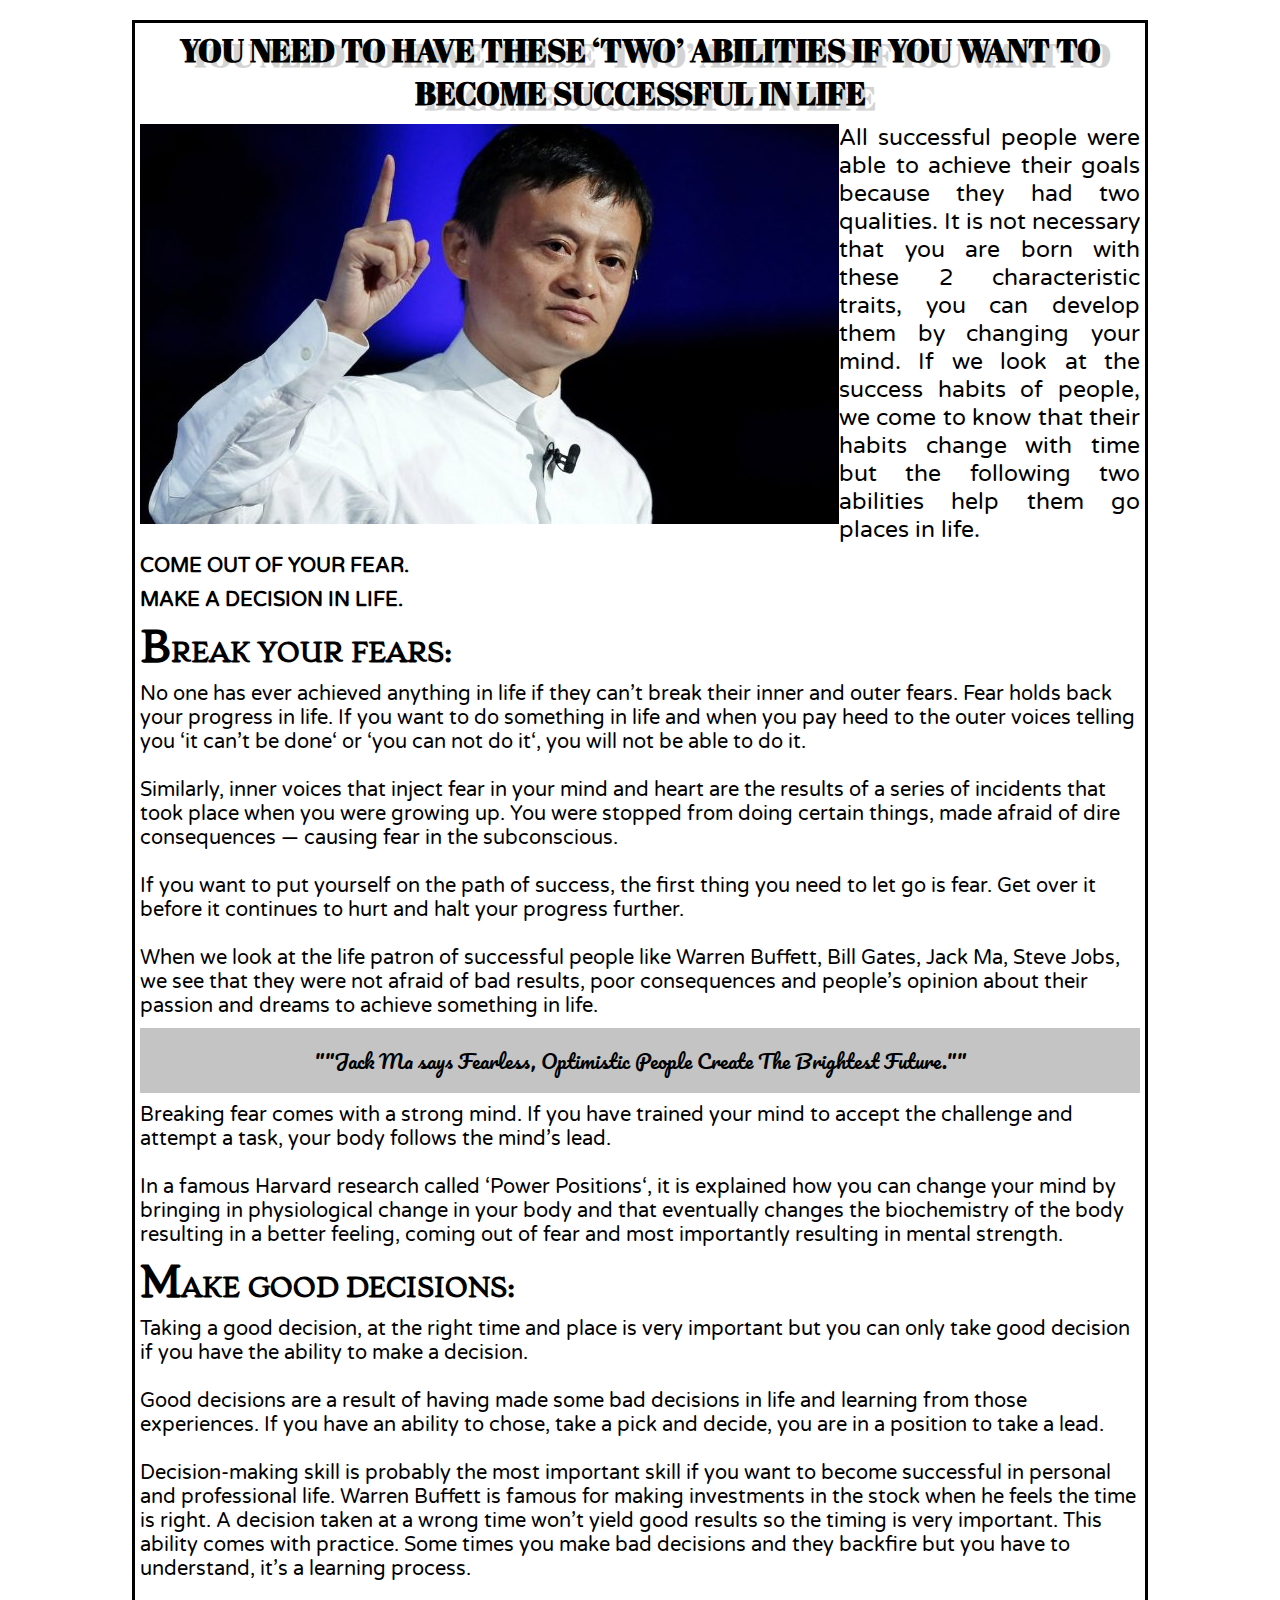
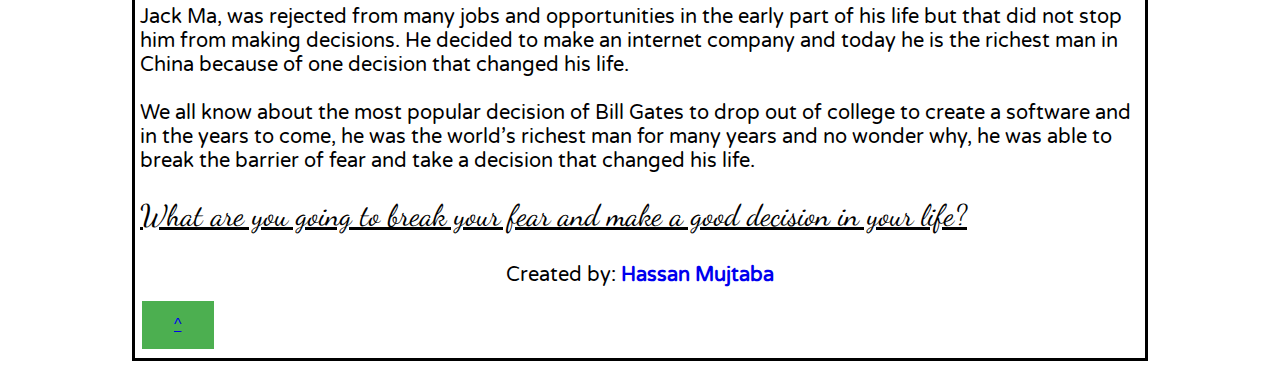
<file: article-jackmaa/index.html>
<!DOCTYPE html>
<html lang="en">
<head>
    <meta charset="UTF-8">
    <meta name="viewport" content="width=device-width, initial-scale=1.0">
    <meta http-equiv="X-UA-Compatible" content="ie=edge">
    <title>Motivational Article</title>
    <link rel="stylesheet" href="./style.css" type="text/css">
    
 </head>
<body>
    <div class="main">
        <h1 id="head">You need to have these ‘Two’ abilities if you want to become successful in life</h1>
        <div class="first">
            <p><img src="./1.jpg" alt="jackmaa">All successful people were able to achieve their goals because they had two qualities. It is not necessary that you are born with these 2 characteristic traits, you can develop them by changing your mind. If we look at the success habits of people, we come to know that their habits change with time but the following two abilities help them go places in life.</p>
        </div>
        <div class="points">
            <ul>
                <li><a href="#first">Come out of your fear.</a></li>
                <li><a href="#second">Make a decision in life.</a></li>
            </ul>
        </div>
        <div class="second">
            <h3 id="first">Break your fears:</h3>
            <p>No one has ever achieved anything in life if they can’t break their inner and outer fears. Fear holds back your progress in life. If you want to do something in life and when you pay heed to the outer voices telling you ‘it can’t be done‘ or ‘you can not do it‘, you will not be able to do it.<br>
                <br>
                Similarly, inner voices that inject fear in your mind and heart are the results of a series of incidents that took place when you were growing up. You were stopped from doing certain things, made afraid of dire consequences — causing fear in the subconscious.<br>
                <br>
                If you want to put yourself on the path of success, the first thing you need to let go is fear. Get over it before it continues to hurt and halt your progress further.<br>
                <br>
                When we look at the life patron of successful people like Warren Buffett, Bill Gates, Jack Ma, Steve Jobs, we see that they were not afraid of bad results, poor consequences and people’s opinion about their passion and dreams to achieve something in life.
            </p>
            <article>
                ""Jack Ma says Fearless, Optimistic People Create The Brightest Future.""
            </article>
            <p>Breaking fear comes with a strong mind. If you have trained your mind to accept the challenge and attempt a task, your body follows the mind’s lead.<br>
            <br>In a famous Harvard research called ‘Power Positions‘, it is explained how you can change your mind by bringing in physiological change in your body and that eventually changes the biochemistry of the body resulting in a better feeling, coming out of fear and most importantly resulting in mental strength.
            </p>
        </div>
        <div class="third">
            <h3 id="second">Make good decisions:</h3>
            <p>Taking a good decision, at the right time and place is very important but you can only take good decision if you have the ability to make a decision.<br>
            <br>Good decisions are a result of having made some bad decisions in life and learning from those experiences. If you have an ability to chose, take a pick and decide, you are in a position to take a lead.<br>
            <br>Decision-making skill is probably the most important skill if you want to become successful in personal and professional life. Warren Buffett is famous for making investments in the stock when he feels the time is right. A decision taken at a wrong time won’t yield good results so the timing is very important. This ability comes with practice. Some times you make bad decisions and they backfire but you have to understand, it’s a learning process.<br>
            <br>Jack Ma, was rejected from many jobs and opportunities in the early part of his life but that did not stop him from making decisions. He decided to make an internet company and today he is the richest man in China because of one decision that changed his life.<br>
            <br>We all know about the most popular decision of Bill Gates to drop out of college to create a software and in the years to come, he was the world’s richest man for many years and no wonder why, he was able to break the barrier of fear and take a decision that changed his life.<br>
            <br><span id="last-para">What are you going to break your fear and make a good decision in your life?</span>
            </p>
        </div>
        <div class="personal-info">
            <p>Created by: <a href="https://github.com/hassanmujtaba22"><b>Hassan Mujtaba</b></a></p>
        </div>
        <div id="button">
            <button><a href="#head">^</a></button>
        </div>
    </div>
</body>
</html>
</file>
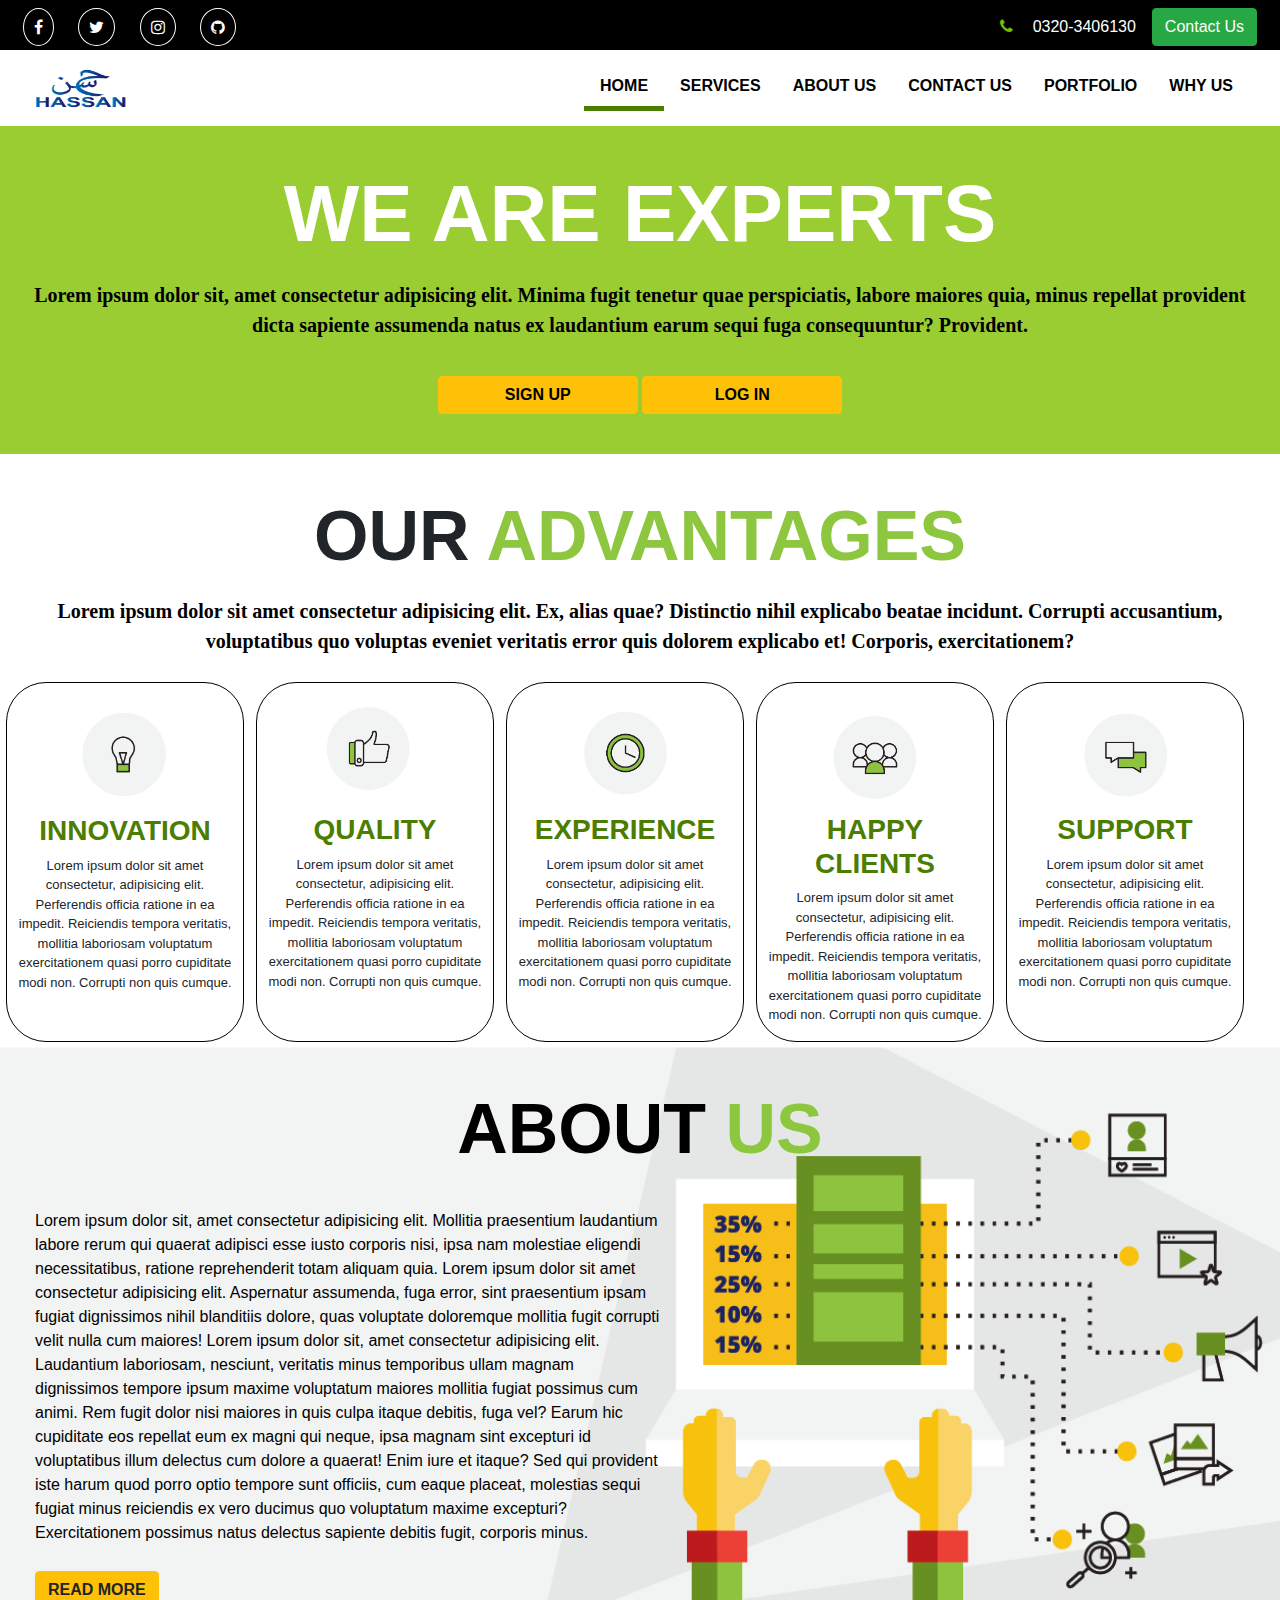
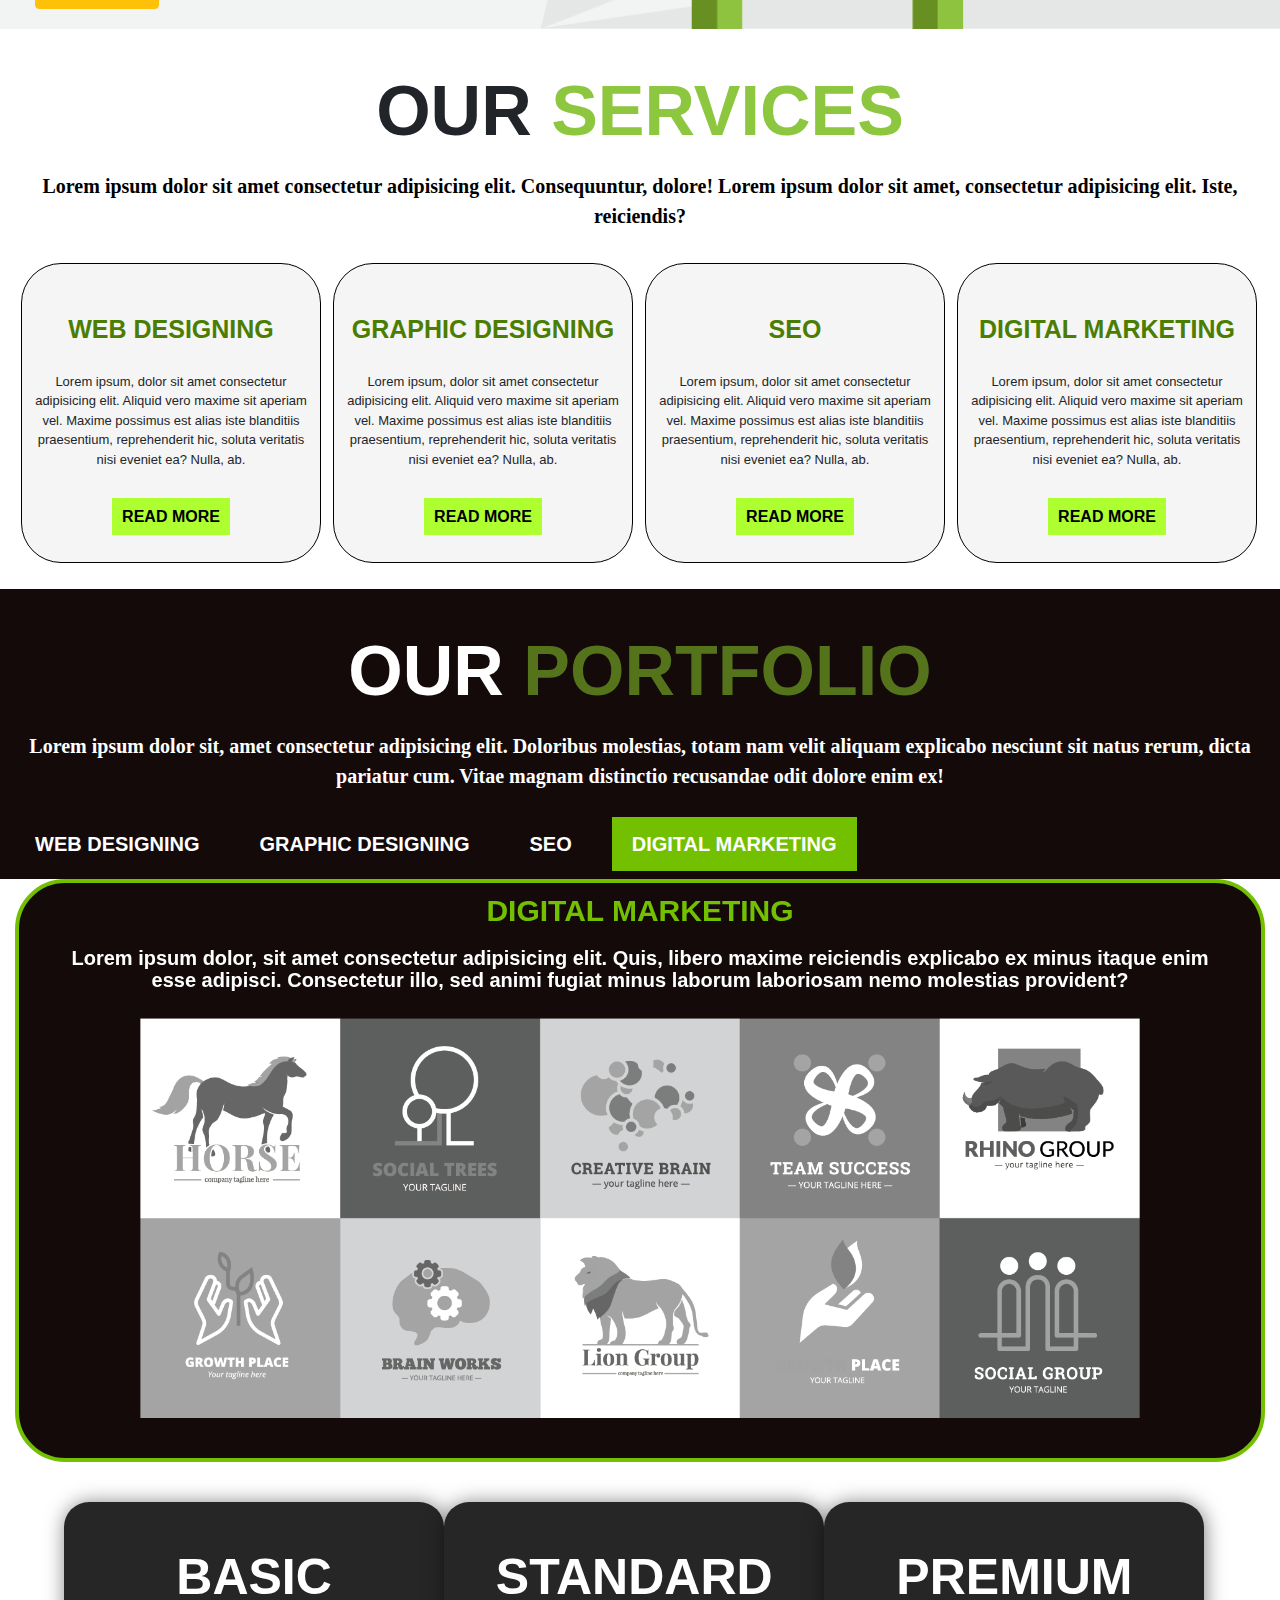
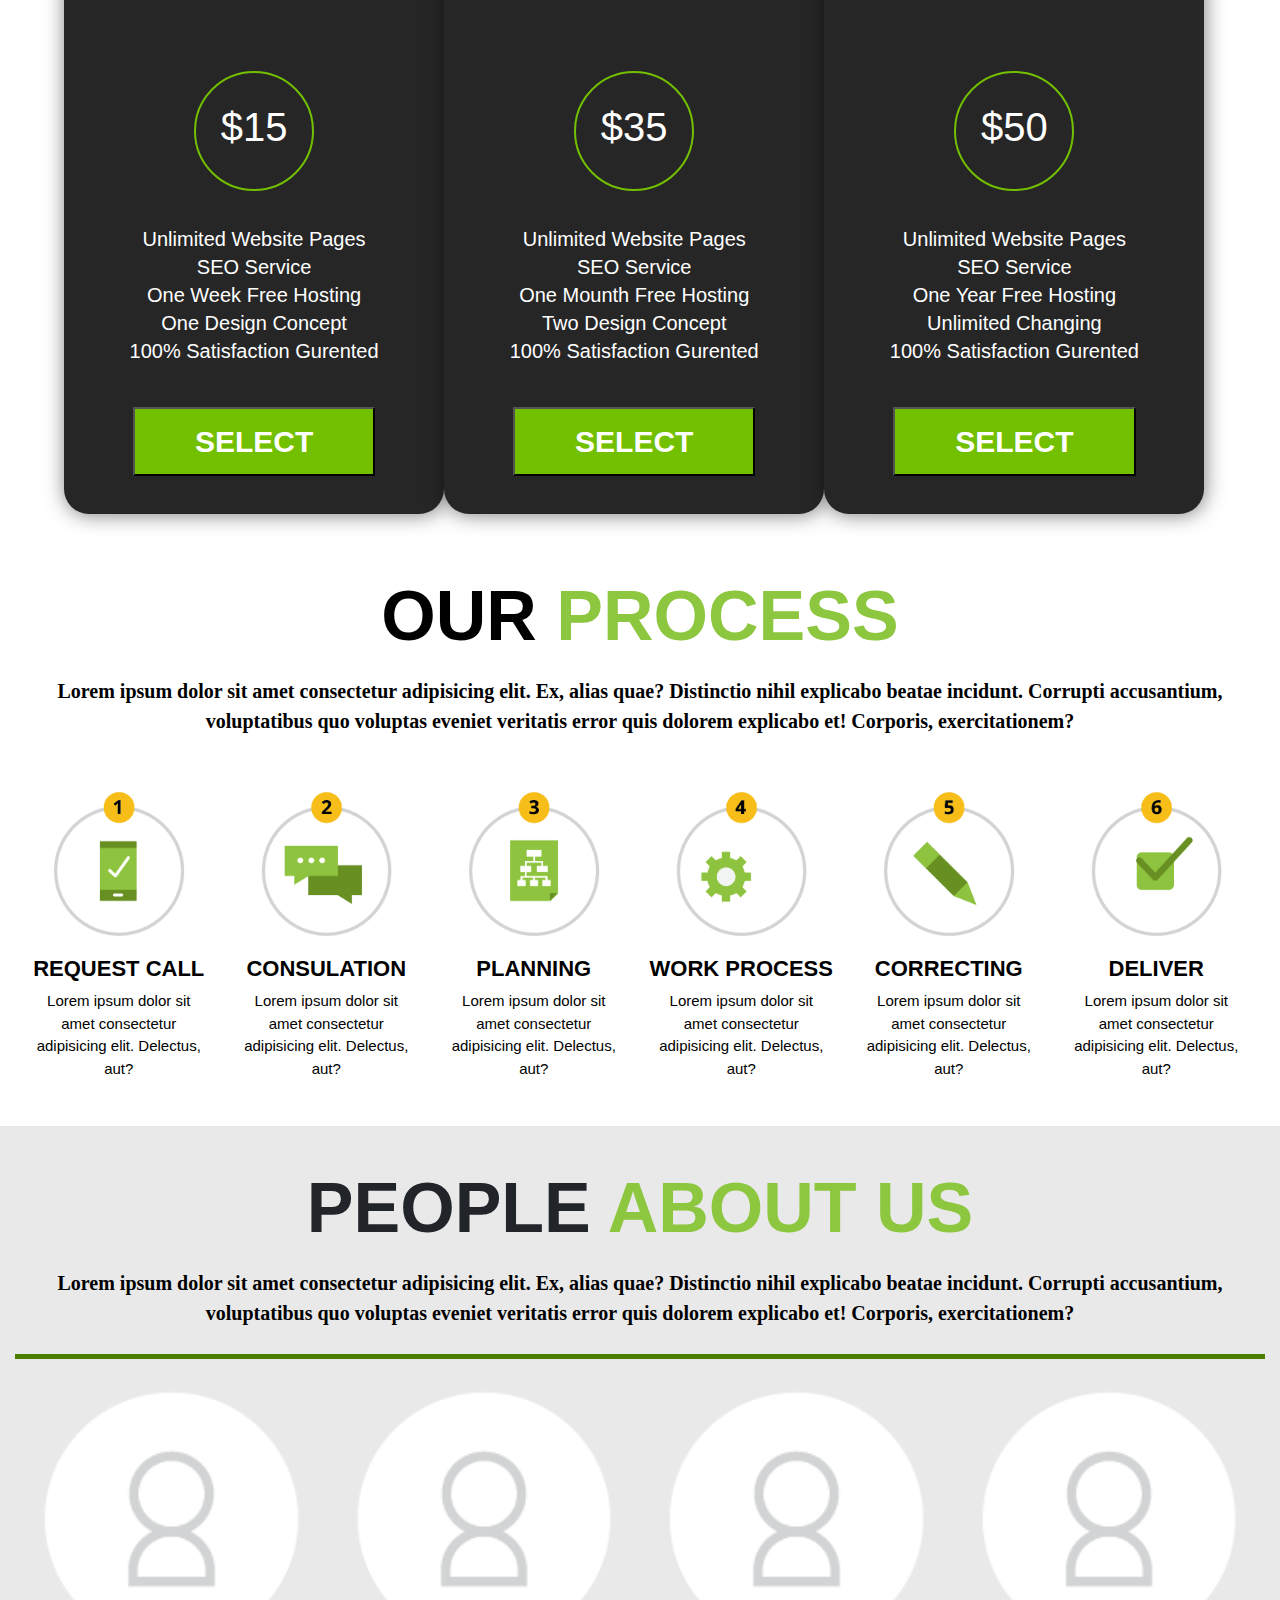
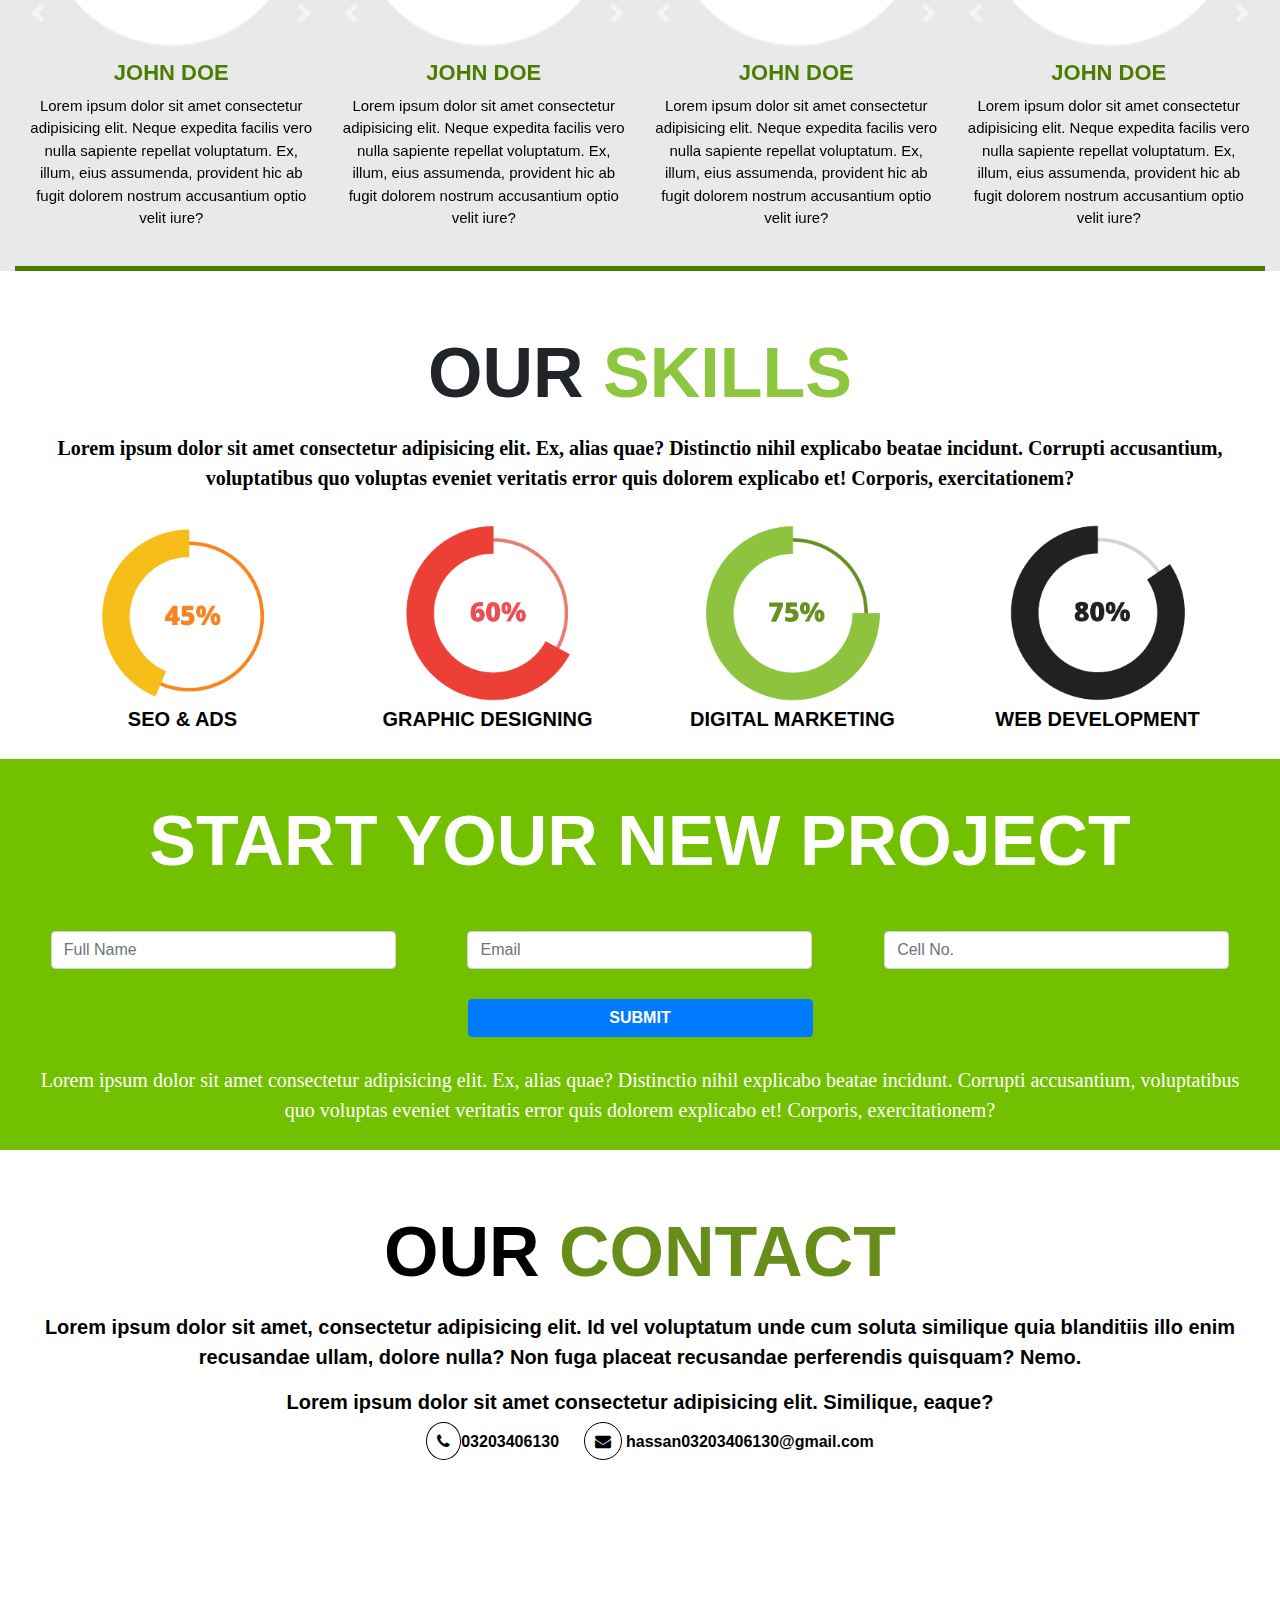
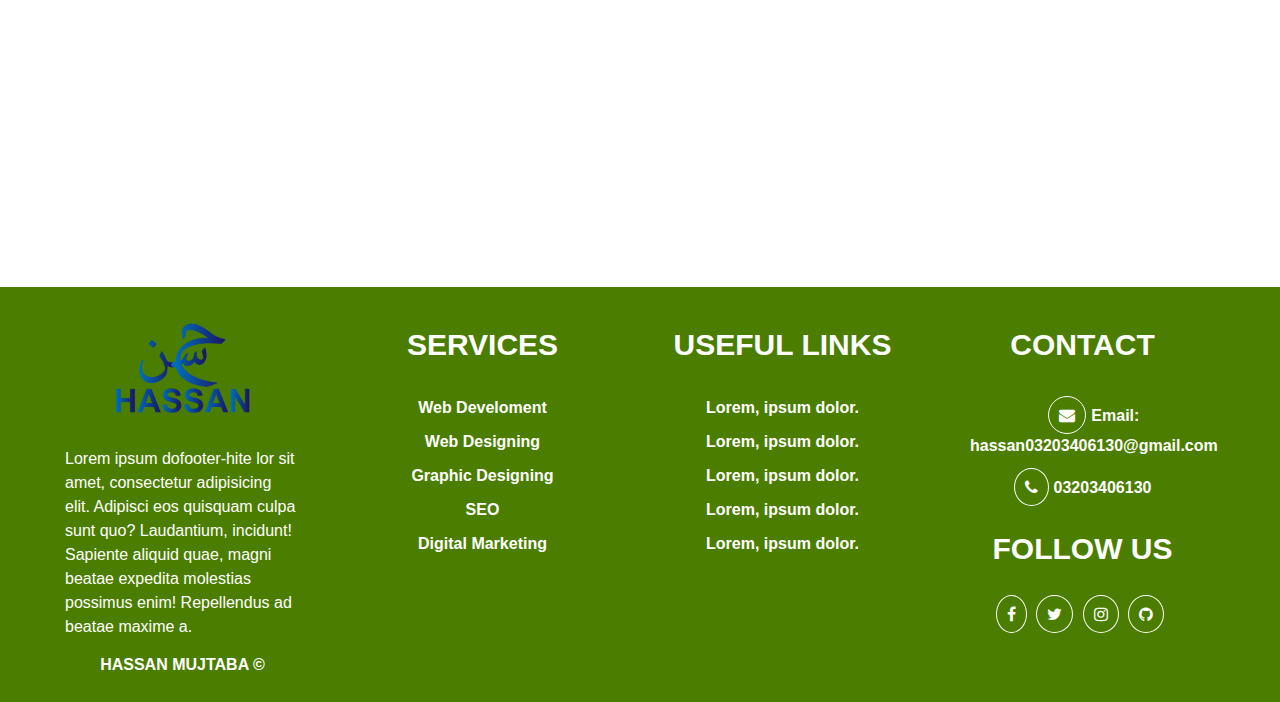
<file: final-assig-html-css-js/index.html>
<!DOCTYPE html>
<html lang="en">
<head>
    <meta charset="UTF-8">
    <meta name="viewport" content="width=device-width, initial-scale=1.0">
    <meta http-equiv="X-UA-Compatible" content="ie=edge">
    <link rel="shortcut icon" href="./icon/logo.png">
    <!-- CSS link -->
    <link rel="stylesheet" href="./style.css">
       <!-- bootstrap -->
    <link rel="stylesheet" href="https://stackpath.bootstrapcdn.com/bootstrap/4.4.1/css/bootstrap.min.css" integrity="sha384-Vkoo8x4CGsO3+Hhxv8T/Q5PaXtkKtu6ug5TOeNV6gBiFeWPGFN9MuhOf23Q9Ifjh" crossorigin="anonymous">
    <!-- Font Link -->
    <link rel="stylesheet" href="https://cdnjs.cloudflare.com/ajax/libs/font-awesome/4.7.0/css/font-awesome.min.css">
    <title>Hassan Mujtaba</title>
</head>
<body>
    <!-- header -->
<div class="container-fluid header">
    <div class="d-flex bd-highlight mb-3">
        <div class="header-icon mr-auto p-2 bd-highlight">
            <i class="fa fa-facebook"></i>
            <i class="fa fa-twitter"></i>
            <i class="fa fa-instagram"></i>
            <i class="fa fa-github"></i>
        </div>
        <div class="header-number p-2 bd-highlight">
            <p class="phone"><i class="fa fa-phone"></i>0320-3406130</p>
        </div>
        <div class="p-2 bd-highlight">
            <button class="header-btn btn btn-success" id="header-btn" type="button">Contact Us</button>
        </div>
    </div>
</div>
<!-- header completed -->

<!-- navigation bar  -->
<div class="container-fluid">
    <!-- Just an image -->
    <nav class="navbar navbar-light">
        <a class="navbar-brand">
            <img class="logo" src="./icon/logo.png" width="100" height="50" alt="Logo">
        </a>
        <!-- <form class="form-inline">
          <input class="form-control mr-sm-2" type="search" placeholder="Search" aria-label="Search">
          <button class="btn btn-outline-success my-2 my-sm-0" type="submit">Search</button>
        </form> -->
        <ul class="menu nav justify-content-end">
            <li class="nav-item">
              <a class="nav-link active-link link" href="#">HOME</a>
            </li>
            <li class="nav-item">
              <a class="nav-link link" href="#">SERVICES</a>
            </li>
            <li class="nav-item">
              <a class="nav-link link" href="#">ABOUT US</a>
            </li>
            <li class="nav-item">
               <a class="nav-link link" href="#">CONTACT US</a>
            </li>
            <li class="nav-item">
                <a class="nav-link link" href="#">PORTFOLIO</a>
            </li>
            <li class="nav-item">
                <a class="nav-link link" href="#">WHY US</a>
            </li>
          </ul>
    </nav>

    
</div>
<!-- navigation bar completed -->

<!-- slide-box -->
<div class="text-center container-fluid slide-box">
    <h1>WE ARE EXPERTS</h1>
    <p>Lorem ipsum dolor sit, amet consectetur adipisicing elit. Minima fugit tenetur quae perspiciatis, labore maiores quia, minus repellat provident dicta sapiente assumenda natus ex laudantium earum sequi fuga consequuntur? Provident.</p>
    <button type="button" class="header-btn btn btn-warning button btn1">SIGN UP</button>
    <button type="button" class="header-btn btn btn-warning button btn2">LOG IN</button>
</div>
<!-- slide-box completed -->

<!-- Our Advantages -->
    <div class="container-fluid text-center our-advantage">
        <h1>OUR <span style="color: #8DC63F;">ADVANTAGES</span></h1>
        <p>Lorem ipsum dolor sit amet consectetur adipisicing elit. Ex, alias quae? Distinctio nihil explicabo beatae incidunt. Corrupti accusantium, voluptatibus quo voluptas eveniet veritatis error quis dolorem explicabo et! Corporis, exercitationem?</p>      
    </div>

    <div class="text-center container-fluid row">

        <div class="column">
            <div class="cardd">
            <img src="./icon/advantage-icon/Artboard 8.png" alt="innovation" style="width: 150px; height: auto; padding-top: 10px;">
            <h3>INNOVATION</h3>
            <p>Lorem ipsum dolor sit amet consectetur, adipisicing elit. Perferendis officia ratione in ea impedit. Reiciendis tempora veritatis, mollitia laboriosam voluptatum exercitationem quasi porro cupiditate modi non. Corrupti non quis cumque.</p>
            </div>
        </div>

        <div class="column">
            <div class="cardd">
            <img src="./icon/advantage-icon/Artboard 9.png" alt="innovation" style="width: 150px; height: auto; padding-top: 10px;">
            <h3>QUALITY</h3>
            <p>Lorem ipsum dolor sit amet consectetur, adipisicing elit. Perferendis officia ratione in ea impedit. Reiciendis tempora veritatis, mollitia laboriosam voluptatum exercitationem quasi porro cupiditate modi non. Corrupti non quis cumque.</p>
            </div>
        </div>

        <div class="column">
            <div class="cardd">
                <img src="./icon/advantage-icon/Artboard 10.png" alt="innovation" style="width: 150px; height: auto; padding-top: 10px;">
                <h3>EXPERIENCE</h3>
                <p>Lorem ipsum dolor sit amet consectetur, adipisicing elit. Perferendis officia ratione in ea impedit. Reiciendis tempora veritatis, mollitia laboriosam voluptatum exercitationem quasi porro cupiditate modi non. Corrupti non quis cumque.</p>    
            </div>
        </div>

        <div class="column">
            <div class="cardd">
                <img src="./icon/advantage-icon/Artboard 11.png" alt="innovation" style="width: 150px; height: auto; padding-top: 10px;">
                <h3>HAPPY CLIENTS</h3>
                <p>Lorem ipsum dolor sit amet consectetur, adipisicing elit. Perferendis officia ratione in ea impedit. Reiciendis tempora veritatis, mollitia laboriosam voluptatum exercitationem quasi porro cupiditate modi non. Corrupti non quis cumque.</p>    
            </div>
        </div>

        <div class="column">
            <div class="cardd">
                <img src="./icon/advantage-icon/Artboard 12.png" alt="innovation" style="width: 150px; height: auto; padding-top: 10px;">
                <h3>SUPPORT</h3>
                <p>Lorem ipsum dolor sit amet consectetur, adipisicing elit. Perferendis officia ratione in ea impedit. Reiciendis tempora veritatis, mollitia laboriosam voluptatum exercitationem quasi porro cupiditate modi non. Corrupti non quis cumque.</p>    
            </div>
        </div>

    </div>
<!-- our advantages completed -->
  
<!-- about us  -->

<div class="about-us container-fluid">
    <h1>ABOUT <span style="color: #8DC63F;">US</span></h1>
    <p>Lorem ipsum dolor sit, amet consectetur adipisicing elit. Mollitia praesentium laudantium labore rerum qui quaerat adipisci esse iusto corporis nisi, ipsa nam molestiae eligendi necessitatibus, ratione reprehenderit totam aliquam quia. Lorem ipsum dolor sit amet consectetur adipisicing elit. Aspernatur assumenda, fuga error, sint praesentium ipsam fugiat dignissimos nihil blanditiis dolore, quas voluptate doloremque mollitia fugit corrupti velit nulla cum maiores! Lorem ipsum dolor sit, amet consectetur adipisicing elit. Laudantium laboriosam, nesciunt, veritatis minus temporibus ullam magnam dignissimos tempore ipsum maxime voluptatum maiores mollitia fugiat possimus cum animi. Rem fugit dolor nisi maiores in quis culpa itaque debitis, fuga vel? Earum hic cupiditate eos repellat eum ex magni qui neque, ipsa magnam sint excepturi id voluptatibus illum delectus cum dolore a quaerat! Enim iure et itaque? Sed qui provident iste harum quod porro optio tempore sunt officiis, cum eaque placeat, molestias sequi fugiat minus reiciendis ex vero ducimus quo voluptatum maxime excepturi? Exercitationem possimus natus delectus sapiente debitis fugit, corporis minus.</p>
    <button id="about-us-btn" type="button" class="btn btn-warning button buttons">READ MORE</button>
</div>
<!-- about us complted -->


<!-- SERVICES -->

<div class="services text-center container-fluid">
    <h1>OUR <span style="color: #8DC63F;">SERVICES</span></h1>
    <p>Lorem ipsum dolor sit amet consectetur adipisicing elit. Consequuntur, dolore! Lorem ipsum dolor sit amet, consectetur adipisicing elit. Iste, reiciendis?</p>
</div>

<div class="services-row container-fluid">
    <div class="text-center services-column">
        <h3>WEB DESIGNING</h3>
        <p>Lorem ipsum, dolor sit amet consectetur adipisicing elit. Aliquid vero maxime sit aperiam vel. Maxime possimus est alias iste blanditiis praesentium, reprehenderit hic, soluta veritatis nisi eveniet ea? Nulla, ab.</p>
        <a href="#">Read More</a>
    </div>

    <div class="services-column text-center">
        <h3>GRAPHIC DESIGNING</h3>
        <p>Lorem ipsum, dolor sit amet consectetur adipisicing elit. Aliquid vero maxime sit aperiam vel. Maxime possimus est alias iste blanditiis praesentium, reprehenderit hic, soluta veritatis nisi eveniet ea? Nulla, ab.</p>
        <a href="#">Read More</a>
    </div>

    <div class="services-column text-center">
        <h3>SEO</h3>
        <p>Lorem ipsum, dolor sit amet consectetur adipisicing elit. Aliquid vero maxime sit aperiam vel. Maxime possimus est alias iste blanditiis praesentium, reprehenderit hic, soluta veritatis nisi eveniet ea? Nulla, ab.</p>
        <a href="#">Read More</a>
    </div>

    <div class="services-column text-center">
        <h3>DIGITAL MARKETING</h3>
        <p>Lorem ipsum, dolor sit amet consectetur adipisicing elit. Aliquid vero maxime sit aperiam vel. Maxime possimus est alias iste blanditiis praesentium, reprehenderit hic, soluta veritatis nisi eveniet ea? Nulla, ab.</p>
        <a href="#">Read More</a>
    </div>

</div>

<!-- services completed -->

<!-- our portfolio -->

<div class="our-portfolio text-center container-fluid">
    <h1>OUR <span style="color: #55731b;">PORTFOLIO</span></h1>
    <p>Lorem ipsum dolor sit, amet consectetur adipisicing elit. Doloribus molestias, totam nam velit aliquam explicabo nesciunt sit natus rerum, dicta pariatur cum. Vitae magnam distinctio recusandae odit dolore enim ex!</p>

    <div class="tabbed">
        <input type="radio" name="tabs" id="tab1" checked>
        <label for="tab1">Web Designing</label>

        <input type="radio" name="tabs" id="tab2" checked>
        <label for="tab2">Graphic Designing</label>

        <input type="radio" name="tabs" id="tab3" checked>
        <label for="tab3">SEO</label>

        <input type="radio" name="tabs" id="tab4" checked>
        <label for="tab4">Digital Marketing</label>

        <div class="tabs">
            <div class="wd">
                <h3>WEB DESIGNING</h3>
                <p>Lorem ipsum dolor, sit amet consectetur adipisicing elit. Quis, libero maxime reiciendis explicabo ex minus itaque enim esse adipisci. Consectetur illo, sed animi fugiat minus laborum laboriosam nemo molestias provident?</p>
                <img class="portfolio-image" src="./icon/1x/Artboard 5.png" alt="pic">
            </div>

            <div class="gd">
                <h3>GRAPHIC DESIGNING</h3>
                <p>Lorem ipsum dolor, sit amet consectetur adipisicing elit. Quis, libero maxime reiciendis explicabo ex minus itaque enim esse adipisci. Consectetur illo, sed animi fugiat minus laborum laboriosam nemo molestias provident?</p>
                <img class="portfolio-image" src="./icon/1x/Artboard 5.png" alt="pic">
            </div>

            <div class="soe">
                <h3>SEO</h3>
                <p>Lorem ipsum dolor, sit amet consectetur adipisicing elit. Quis, libero maxime reiciendis explicabo ex minus itaque enim esse adipisci. Consectetur illo, sed animi fugiat minus laborum laboriosam nemo molestias provident?</p>
                <img class="portfolio-image" src="./icon/1x/Artboard 5.png" alt="pic">
            </div>

            <div class="dg">
                <h3>DIGITAL MARKETING</h3>
                <p>Lorem ipsum dolor, sit amet consectetur adipisicing elit. Quis, libero maxime reiciendis explicabo ex minus itaque enim esse adipisci. Consectetur illo, sed animi fugiat minus laborum laboriosam nemo molestias provident?</p>
                <img class="portfolio-image" src="./icon/1x/Artboard 5.png" alt="pic">
            </div>
        </div>
    </div>
</div>
<!-- our portfolio completed -->

<!-- prices card -->

<div class="wrapper">
    <div class="single-price"> 
        <h1>Basic</h1>
        <div class="price">
            <h2>$15</h2>
        </div>
        <div class="deals">
            <h4>Unlimited Website Pages</h4>
            <h4>SEO Service</h4>
            <h4>One Week Free Hosting</h4>
            <h4>One Design Concept</h4>
            <h4>100% Satisfaction Gurented</h4>
        </div>
        <button type="button" id="basic" onclick="priceCard()">Select</button>
    </div>


    <div class="single-price">
        <h1>Standard</h1>
        <div class="price">
            <h2>$35</h2>
        </div>
        <div class="deals">
            <h4>Unlimited Website Pages</h4>
            <h4>SEO Service</h4>
            <h4>One Mounth Free Hosting</h4>
            <h4>Two Design Concept</h4>
            <h4>100% Satisfaction Gurented</h4>
        </div>
        <button type="button" id="standard" onclick="priceCard2()">Select</button>
    </div>

    <div class="single-price">
        <h1>Premium</h1>
        <div class="price">
            <h2>$50</h2>
        </div>
        <div class="deals">
            <h4>Unlimited Website Pages</h4>
            <h4>SEO Service</h4>
            <h4>One Year Free Hosting</h4>
            <h4>Unlimited Changing</h4>
            <h4>100% Satisfaction Gurented</h4>
        </div>
        <button type="button" id="premium" onclick="priceCard3()">Select</button>
    </div>


</div>




<!-- prices card completed -->




<!-- our process -->

<div class="our-process text-center container-fluid">
    <h1>OUR <span style="color: #8DC63F;">PROCESS</span></h1>
    <p>Lorem ipsum dolor sit amet consectetur adipisicing elit. Ex, alias quae? Distinctio nihil explicabo beatae incidunt. Corrupti accusantium, voluptatibus quo voluptas eveniet veritatis error quis dolorem explicabo et! Corporis, exercitationem?</p>
    
    <div class="process-box text-center">
        <img class="process-icon" src="./icon/1x/1.png" style="width: 100%;" alt="icon">
        <h3 class="process-h3">REQUEST CALL</h3>
        <p class="process-p">Lorem ipsum dolor sit amet consectetur adipisicing elit. Delectus, aut?</p>
    </div>
    <div class="process-box text-center">
        <img class="process-icon" src="./icon/1x/2.png" style="width: 100%;" alt="icon">
        <h3 class="process-h3">CONSULATION</h3>
        <p class="process-p">Lorem ipsum dolor sit amet consectetur adipisicing elit. Delectus, aut?</p>
    </div>
    <div class="process-box text-center">
        <img class="process-icon" src="./icon/1x/3.png" style="width: 100%;" alt="icon">
        <h3 class="process-h3">PLANNING</h3>
        <p class="process-p">Lorem ipsum dolor sit amet consectetur adipisicing elit. Delectus, aut?</p>
    </div>
    <div class="process-box text-center">
        <img class="process-icon" src="./icon/1x/4.png" style="width: 100%;" alt="icon">
        <h3 class="process-h3">WORK PROCESS</h3>
        <p class="process-p">Lorem ipsum dolor sit amet consectetur adipisicing elit. Delectus, aut?</p>
    </div>
    <div class="process-box text-center">
        <img class="process-icon" src="./icon/1x/5.png" style="width: 100%;" alt="icon">
        <h3 class="process-h3">CORRECTING</h3>
        <p class="process-p">Lorem ipsum dolor sit amet consectetur adipisicing elit. Delectus, aut?</p>
    </div>
    <div class="process-box text-center">
        <img class="process-icon" src="./icon/1x/6.png" style="width: 100%;" alt="icon">
        <h3 class="process-h3">DELIVER</h3>
        <p class="process-p">Lorem ipsum dolor sit amet consectetur adipisicing elit. Delectus, aut?</p>
    </div>
</div>

<!-- our process completed -->

<!-- People about us  -->
<div class="people-about-us text-center container-fluid">
    <h1>PEOPLE<span style="color: #8DC63F"> ABOUT US</span></h1>
    <p>Lorem ipsum dolor sit amet consectetur adipisicing elit. Ex, alias quae? Distinctio nihil explicabo beatae incidunt. Corrupti accusantium, voluptatibus quo voluptas eveniet veritatis error quis dolorem explicabo et! Corporis, exercitationem?</p>

<div id="carouselExampleControls" class="carousel slide slider" data-ride="carousel">
    <div class="carousel-inner slides">
      <div class="carousel-item active">
        <img class="d-block w-100" src="./icon/1x/Artboard 3.png" alt="First slide">
        <div class="slider-content">
            <h3>JOHN DOE</h3>
            <p>Lorem ipsum dolor sit amet consectetur adipisicing elit. Neque expedita facilis vero nulla sapiente repellat voluptatum. Ex, illum, eius assumenda, provident hic ab fugit dolorem nostrum accusantium optio velit iure?</p>
        </div>
      </div>
      <div class="carousel-item">
        <img class="d-block w-100" src="./icon/1x/Artboard 3.png" alt="Second slide">
        <div class="slider-content">
            <h3>JOHN DOE</h3>
            <p>Lorem ipsum dolor sit amet consectetur adipisicing elit. Neque expedita facilis vero nulla sapiente repellat voluptatum. Ex, illum, eius assumenda, provident hic ab fugit dolorem nostrum accusantium optio velit iure?</p>
        </div>  
    </div>
      <div class="carousel-item">
        <img class="d-block w-100" src="./icon/1x/Artboard 3.png" alt="Third slide">
        <div class="slider-content">
            <h3>JOHN DOE</h3>
            <p>Lorem ipsum dolor sit amet consectetur adipisicing elit. Neque expedita facilis vero nulla sapiente repellat voluptatum. Ex, illum, eius assumenda, provident hic ab fugit dolorem nostrum accusantium optio velit iure?</p>
        </div>
    </div>
    </div>
    <a class="carousel-control-prev" href="#carouselExampleControls" role="button" data-slide="prev">
      <span class="carousel-control-prev-icon" aria-hidden="true"></span>
      <span class="sr-only">Previous</span>
    </a>
    <a class="carousel-control-next" href="#carouselExampleControls" role="button" data-slide="next">
      <span class="carousel-control-next-icon" aria-hidden="true"></span>
      <span class="sr-only">Next</span>
    </a>
  </div>


  <div id="carouselExampleControls" class="carousel slide slider" data-ride="carousel">
    <div class="carousel-inner slides">
      <div class="carousel-item active">
        <img class="d-block w-100" src="./icon/1x/Artboard 3.png" alt="First slide">
        <div class="slider-content">
            <h3>JOHN DOE</h3>
            <p>Lorem ipsum dolor sit amet consectetur adipisicing elit. Neque expedita facilis vero nulla sapiente repellat voluptatum. Ex, illum, eius assumenda, provident hic ab fugit dolorem nostrum accusantium optio velit iure?</p>
        </div>
      </div>
      <div class="carousel-item">
        <img class="d-block w-100" src="./icon/1x/Artboard 3.png" alt="Second slide">
        <div class="slider-content">
            <h3>JOHN DOE</h3>
            <p>Lorem ipsum dolor sit amet consectetur adipisicing elit. Neque expedita facilis vero nulla sapiente repellat voluptatum. Ex, illum, eius assumenda, provident hic ab fugit dolorem nostrum accusantium optio velit iure?</p>
        </div>  
    </div>
      <div class="carousel-item">
        <img class="d-block w-100" src="./icon/1x/Artboard 3.png" alt="Third slide">
        <div class="slider-content">
            <h3>JOHN DOE</h3>
            <p>Lorem ipsum dolor sit amet consectetur adipisicing elit. Neque expedita facilis vero nulla sapiente repellat voluptatum. Ex, illum, eius assumenda, provident hic ab fugit dolorem nostrum accusantium optio velit iure?</p>
        </div>
    </div>
    </div>
    <a class="carousel-control-prev" href="#carouselExampleControls" role="button" data-slide="prev">
      <span class="carousel-control-prev-icon" aria-hidden="true"></span>
      <span class="sr-only">Previous</span>
    </a>
    <a class="carousel-control-next" href="#carouselExampleControls" role="button" data-slide="next">
      <span class="carousel-control-next-icon" aria-hidden="true"></span>
      <span class="sr-only">Next</span>
    </a>
  </div>

  <div id="carouselExampleControls" class="carousel slide slider" data-ride="carousel">
    <div class="carousel-inner slides">
      <div class="carousel-item active">
        <img class="d-block w-100" src="./icon/1x/Artboard 3.png" alt="First slide">
        <div class="slider-content">
            <h3>JOHN DOE</h3>
            <p>Lorem ipsum dolor sit amet consectetur adipisicing elit. Neque expedita facilis vero nulla sapiente repellat voluptatum. Ex, illum, eius assumenda, provident hic ab fugit dolorem nostrum accusantium optio velit iure?</p>
        </div>
      </div>
      <div class="carousel-item">
        <img class="d-block w-100" src="./icon/1x/Artboard 3.png" alt="Second slide">
        <div class="slider-content">
            <h3>JOHN DOE</h3>
            <p>Lorem ipsum dolor sit amet consectetur adipisicing elit. Neque expedita facilis vero nulla sapiente repellat voluptatum. Ex, illum, eius assumenda, provident hic ab fugit dolorem nostrum accusantium optio velit iure?</p>
        </div>  
    </div>
      <div class="carousel-item">
        <img class="d-block w-100" src="./icon/1x/Artboard 3.png" alt="Third slide">
        <div class="slider-content">
            <h3>JOHN DOE</h3>
            <p>Lorem ipsum dolor sit amet consectetur adipisicing elit. Neque expedita facilis vero nulla sapiente repellat voluptatum. Ex, illum, eius assumenda, provident hic ab fugit dolorem nostrum accusantium optio velit iure?</p>
        </div>
    </div>
    </div>
    <a class="carousel-control-prev" href="#carouselExampleControls" role="button" data-slide="prev">
      <span class="carousel-control-prev-icon" aria-hidden="true"></span>
      <span class="sr-only">Previous</span>
    </a>
    <a class="carousel-control-next" href="#carouselExampleControls" role="button" data-slide="next">
      <span class="carousel-control-next-icon" aria-hidden="true"></span>
      <span class="sr-only">Next</span>
    </a>
  </div>

  <div id="carouselExampleControls" class="carousel slide slider" data-ride="carousel">
    <div class="carousel-inner slides">
      <div class="carousel-item active">
        <img class="d-block w-100" src="./icon/1x/Artboard 3.png" alt="First slide">
        <div class="slider-content">
            <h3>JOHN DOE</h3>
            <p>Lorem ipsum dolor sit amet consectetur adipisicing elit. Neque expedita facilis vero nulla sapiente repellat voluptatum. Ex, illum, eius assumenda, provident hic ab fugit dolorem nostrum accusantium optio velit iure?</p>
        </div>
      </div>
      <div class="carousel-item">
        <img class="d-block w-100" src="./icon/1x/Artboard 3.png" alt="Second slide">
        <div class="slider-content">
            <h3>JOHN DOE</h3>
            <p>Lorem ipsum dolor sit amet consectetur adipisicing elit. Neque expedita facilis vero nulla sapiente repellat voluptatum. Ex, illum, eius assumenda, provident hic ab fugit dolorem nostrum accusantium optio velit iure?</p>
        </div>  
    </div>
      <div class="carousel-item">
        <img class="d-block w-100" src="./icon/1x/Artboard 3.png" alt="Third slide">
        <div class="slider-content">
            <h3>JOHN DOE</h3>
            <p>Lorem ipsum dolor sit amet consectetur adipisicing elit. Neque expedita facilis vero nulla sapiente repellat voluptatum. Ex, illum, eius assumenda, provident hic ab fugit dolorem nostrum accusantium optio velit iure?</p>
        </div>
    </div>
    </div>
    <a class="carousel-control-prev" href="#carouselExampleControls" role="button" data-slide="prev">
      <span class="carousel-control-prev-icon" aria-hidden="true"></span>
      <span class="sr-only">Previous</span>
    </a>
    <a class="carousel-control-next" href="#carouselExampleControls" role="button" data-slide="next">
      <span class="carousel-control-next-icon" aria-hidden="true"></span>
      <span class="sr-only">Next</span>
    </a>
  </div>

</div>


  <!-- people about us completed -->


<!-- our skill -->
<div class="our-skill text-center container-fluid">
    <h1>OUR<span style="color: #8DC63F"> SKILLS</span></h1>
    <p>Lorem ipsum dolor sit amet consectetur adipisicing elit. Ex, alias quae? Distinctio nihil explicabo beatae incidunt. Corrupti accusantium, voluptatibus quo voluptas eveniet veritatis error quis dolorem explicabo et! Corporis, exercitationem?</p>

<div class="skills text-center container-fluid">
    <div class="skill">
        <img class="skill-img" src="./icon/skill/Artboard 13 copy.png" alt="skil" style="width: 200px;">
        <h3>SEO & ADS</h3>
    </div>
    
    <div class="skill">
        <img class="skill-img" src="./icon/skill/Artboard 13.png" alt="skil" style="width: 200px;">
        <h3>GRAPHIC DESIGNING</h3>
    </div>
    
    <div class="skill">
        <img class="skill-img" src="./icon/skill/Artboard 13 copy 2.png" alt="skil"style="width: 200px;">
        <h3>DIGITAL MARKETING</h3>
    </div>
    
    <div class="skill">
        <img class="skill-img" src="./icon/skill/Artboard 13 copy 3.png" alt="skil"style="width: 200px;">
        <h3>WEB DEVELOPMENT</h3>
    </div>
</div>

</div>
<!-- our skills completed -->

<!-- start-project -->
<div class="start-project text-center container-fluid">
    <h1>START YOUR NEW PROJECT</h1>
    
    <form class="text-center container-fluid">
        <div class="row">
          <div class="input text-center container-fluid">
            <input type="text" class="form-control" placeholder="Full Name">
          </div>
          <div class="input text-center container-fluid">
            <input type="text" class="form-control" placeholder="Email">
          </div>
          <div class="input text-center container-fluid">
            <input type="text" class="form-control" placeholder="Cell No.">
          </div>
          <div class="input text-center container-fluid">
            <button type="submit" class="btn btn-primary mb-2">Submit</button>
            
        </div>
        <p>Lorem ipsum dolor sit amet consectetur adipisicing elit. Ex, alias quae? Distinctio nihil explicabo beatae incidunt. Corrupti accusantium, voluptatibus quo voluptas eveniet veritatis error quis dolorem explicabo et! Corporis, exercitationem?</p>
              
        </div>
      </form>
      

</div>

<!-- start-project-completed -->


<!-- our contact -->

<div class="our-contact text-center container-fluid">
    <h1>OUR <span style="color: #668e19;">CONTACT</span></h1>
    <p>Lorem ipsum dolor sit amet, consectetur adipisicing elit. Id vel voluptatum unde cum soluta similique quia blanditiis illo enim recusandae ullam, dolore nulla? Non fuga placeat recusandae perferendis quisquam? Nemo.</p>
    <div class="address">
        <p>Lorem ipsum dolor sit amet consectetur adipisicing elit. Similique, eaque?</p>
        <span><i class="fa fa-phone"></i><a href="#">03203406130</a></span> <span> <i class="fa fa-envelope"></i> <a href="#">hassan03203406130@gmail.com</a></span>
    </div>
    <iframe src="https://www.google.com/maps/embed?pb=!1m18!1m12!1m3!1d3620.3106963377304!2d67.02092731461944!3d24.853235951668733!2m3!1f0!2f0!3f0!3m2!1i1024!2i768!4f13.1!3m3!1m2!1s0x3eb33e74b13982ef%3A0xa17f7638fa36d86a!2sSCOUT%20AUDITORIUM!5e0!3m2!1sen!2s!4v1573234078001!5m2!1sen!2s" frameborder="0" style="border:0;" allowfullscreen=""></iframe>
</div>



<!-- our contact completed -->

<!-- footer -->

<div class="footer container-fluid text-center">
    <div class="footer-s container-fluid text-center">
        <img src="./icon/logo.png" alt="logo" style="width: 150px;">
        <p>Lorem ipsum dofooter-hite lor sit amet, consectetur adipisicing elit. Adipisci eos quisquam culpa sunt quo? Laudantium, incidunt! Sapiente aliquid quae, magni beatae expedita molestias possimus enim! Repellendus ad beatae maxime a.</p>
        <h6>HASSAN MUJTABA &#169;</h6>
    </div>
    <div class="footer-s container-fluid text-center">
        <h3>SERVICES</h3>
        <a href="">Web Develoment</a><br>
        <a href="">Web Designing</a><br>
        <a href="">Graphic Designing</a><br>
        <a href="">SEO</a><br>
        <a href="">Digital Marketing</a> 
    </div>
    
    <div class="footer-s container-fluid text-center">
        <h3>USEFUL LINKS</h3>
            <a href="#">Lorem, ipsum dolor.</a><br>
            <a href="#">Lorem, ipsum dolor.</a><br>
            <a href="#">Lorem, ipsum dolor.</a><br>
            <a href="#">Lorem, ipsum dolor.</a><br>
            <a href="#">Lorem, ipsum dolor.</a>
    </div>
    <div class="footer-s container-fluid text-center">
        <h3>CONTACT</h3>
            <a class="contact-hover" href="#"><i class="fa fa-envelope"></i>Email: hassan03203406130@gmail.com</a><br>
            <a class="contact-hover" href="#"><i class="fa fa-phone"></i>03203406130</a>

        <div>
            <h3>FOLLOW US</h3>
        <i class="fa fa-facebook"></i>
        <i class="fa fa-twitter"></i>
        <i class="fa fa-instagram"></i>
        <i class="fa fa-github"></i>
        </div>
    </div>
</div>



<div class="footer-600px container-fluid text-center">
    <div>
        <h3>FOLLOW US</h3>
    <i class="fa fa-facebook"></i>
    <i class="fa fa-twitter"></i>
    <i class="fa fa-instagram"></i>
    <i class="fa fa-github"></i>
    </div>
</div>

<!-- footer complted -->

<!-- JS and JQuary Links -->
<script src="https://code.jquery.com/jquery-3.4.1.slim.min.js" integrity="sha384-J6qa4849blE2+poT4WnyKhv5vZF5SrPo0iEjwBvKU7imGFAV0wwj1yYfoRSJoZ+n" crossorigin="anonymous"></script>
<script src="https://cdn.jsdelivr.net/npm/popper.js@1.16.0/dist/umd/popper.min.js" integrity="sha384-Q6E9RHvbIyZFJoft+2mJbHaEWldlvI9IOYy5n3zV9zzTtmI3UksdQRVvoxMfooAo" crossorigin="anonymous"></script>
<script src="https://stackpath.bootstrapcdn.com/bootstrap/4.4.1/js/bootstrap.min.js" integrity="sha384-wfSDF2E50Y2D1uUdj0O3uMBJnjuUD4Ih7YwaYd1iqfktj0Uod8GCExl3Og8ifwB6" crossorigin="anonymous"></script>
<script src="./app.js"></script>
</body>

</html>
</file>
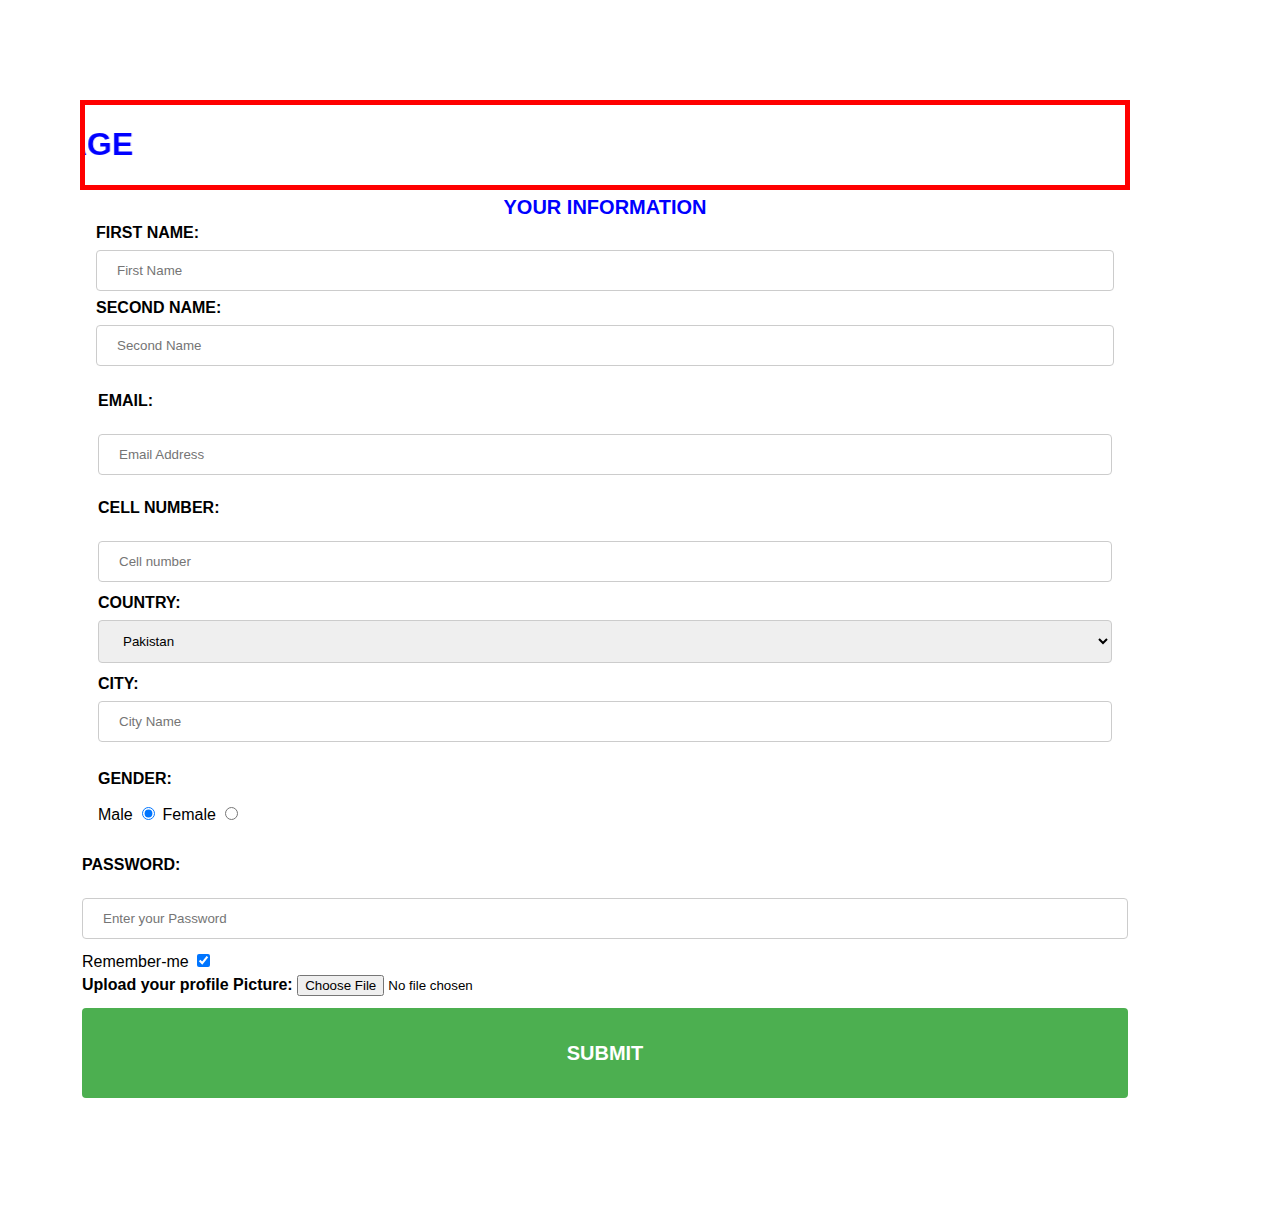
<file: form/final form.html>
<!DOCTYPE html>
<html>
    <head>
        <title>Form</title>
        <style>
    body{
        font-family: Arial, Helvetica, sans-serif;
        box-sizing: border-box;
        margin-top: 100px;
        margin-bottom: 100px;
        margin-right: 150px;
        margin-left: 80px;   
    }
    fieldset{
        border: none;

    }
    marquee{
        color: blue;
        border: 5px red solid;
    }
    legend{
        text-align: center;
        font-family: Arial, Helvetica, sans-serif;
        color: blue;
        font-size: 20px;
    }
    div{
        padding: 2px;
    }
input[type=text], select {
    width: 100%;
    padding: 12px 20px;
    margin: 8px 0;
    display: inline-block;
    border: 1px solid #ccc;
    border-radius: 4px;
    box-sizing: border-box;
    box-shadow: rgb(233, 233, 233)
    }
    input[type=email], select {
    width: 100%;
    padding: 12px 20px;
    margin: 8px 0;
    display: inline-block;
    border: 1px solid #ccc;
    border-radius: 4px;
    box-sizing: border-box;
    box-shadow: rgb(233, 233, 233)
    }
    input[type=tel], select {
    width: 100%;
    padding: 12px 20px;
    margin: 8px 0;
    display: inline-block;
    border: 1px solid #ccc;
    border-radius: 4px;
    box-sizing: border-box;
    box-shadow: rgb(233, 233, 233)
    }
    input[type=password], select {
        width: 100%;
        padding: 12px 20px;
        margin: 8px 0;
        display: inline-block;
        border: 1px solid #ccc;
        border-radius: 4px;
        box-sizing: border-box;
        box-shadow: rgb(233, 233, 233);
    }
    button {
    width: 100%;
  background-color: #4CAF50;
  color: white;
  padding: 0px;
  margin: 8px 0;
  border: none;
  border-radius: 4px;
  cursor: pointer;
    }
h5{
    font-size: 20px;
    text-align: center;
    
}
        </style>
    </head>
    <body>
        <marquee direction="right"><h1>SIGN-UP PAGE</h1></marquee>
        <form action="http://www.example.com/subscribe.php" method="get" target="_blank">
            <div>
                <fieldset>
                    <legend id="name"><b>YOUR INFORMATION</b></legend>
                    <label for="first-name"><b>FIRST NAME:</b></label>
                    <input  id="first-name" type="text" name="f-name" placeholder="First Name" size="15" required>
                    <label for="second-name"><b>SECOND NAME:</b></label>
                    <input id="second-name" type="text" name="s-name" placeholder="Second Name" size="15" required>
                    <div>
                        <label for="email"><p><b>EMAIL:</b></p></label>
                        <input id="email" type="email" name="email" placeholder="Email Address" size="30" maxlength="30" required>
                        <label for="number"><p><b>CELL NUMBER:</b></p></label>
                        <input id="number" type="tel" name="number" placeholder="Cell number" size="25" maxlength="11" required>
                    </div>
                    <div>
                        <label id="country"> <b>COUNTRY:</b><br>
                            <select name="country" size="1">
                            <option value="Pakistan" selected="selected">Pakistan</option>
                            <option value="Dubai">Dubai</option>
                            <option value="China">China</option>
                            <option value="Turkey">Turkey</option>
                            </select>
                        </label>
                    </div>
                    <div>
                        <label for="city"><b>CITY:</b></label><br>
                        <input id="city" type="text" name="city" placeholder="City Name" size="30" required>
                    </div>
                    <div>
                        <p><b>GENDER:</b></p>
                        <label for="male">Male</label>
                        <input id="male" type="radio" value="male" name="gender" checked>
                        <label for="female">Female</label>
                        <input id="female" type="radio" value="female" name="gender">
                    </div>
                </fieldset>
            </div>

            
            <div>
                <label for="password"><p><b>PASSWORD:</b></p></label>
                <input id="password" type="password" name="password" placeholder="Enter your Password" size="30" maxlength="12" required>
            </div>
            <div>
                <label for="remember-me">Remember-me</label>
                <input type="checkbox" value="remember-me" name="remember-me" checked>
            </div>
            <div>
                <label for="picture"><b>Upload your profile Picture:</b></label>
                <input id="picture" type="file" name="profile-pic" required>
            </div>
            <div id="submit">
                <button type="submit" value="submit"><span id="submit"><h5>SUBMIT</h5></span></button>
            </div>
        </form>
    </body>
</html>
</file>
<file: article-jackmaa/style.css>
@import url('https://fonts.googleapis.com/css?family=Abril+Fatface|Dancing+Script|Modak|Pacifico|Stoke|Varela+Round&display=swap');
*{
    margin: 0;
    padding: 0;
}
body{
    margin: 20px;
}
.main{
    width: 1000px;
    margin: 20px auto;
    border: solid 3px black;
    padding: 5px;
}
h1{
    font-family: 'Abril Fatface', cursive;
    font-weight: bold;
    font-size: ;
    text-align: center;
    text-transform: uppercase;
    text-shadow: 10px 5px rgb(211, 211, 211);
    margin-bottom: 10px;
}
.first p{
    font-size: 23px;
    text-align: justify;
}
.first p img{
    width: fit-content;
    height: fit-content;
    float: left;

}
p, article, ul li{
    font-family: 'Varela Round', sans-serif;
    font-size: 20px;
    margin: 10px auto;
}
article{
    font-family: 'Pacifico', cursive;
    background-color: rgb(196, 196, 196);
    text-align: center;
    padding: 15px;
}
h3{
    font-family: 'Stoke', serif;
    text-transform: uppercase;
    font-size: 25px;
}
ul li{
    list-style: none;
    font-weight: bold;
    text-transform: uppercase;
}
ul li a{
    text-decoration: none;
    color: black;
}
ul li a:hover{
    color: red;
    text-decoration: underline;
}
h3::first-letter{
    font-size: 40px;
}

#last-para{
    font-family: 'Dancing Script', cursive; 
    text-decoration: underline;
    font-size: 30px;
    text-align: center;
}
.personal-info{
    text-align: center;
    margin-top: 30px;
}
.personal-info p a{
    text-decoration: none;
}
.personal-info p a:hover{
    color: red;
    text-decoration: underline;
}
#button button{
    background-color: #4CAF50;
    border: none;
    color: white;
    padding: 15px 32px;
    text-align: center;
    text-decoration: none;
    display: inline-block;
    font-size: 16px;
    margin: 4px 2px;
    cursor: pointer;
}
</file>
<file: final-assig-html-css-js/style.css>
/* Header  */
.header{
    background-color: black;
    font-family: Arial, Helvetica, sans-serif;
    color: white;
    padding: 0px 20px 0px 20px;
    height: 50px;
}
.header-icon .fa{
    border: 1px solid white;
    border-radius: 50%;
    cursor: pointer;
    margin-right: 20px;
    color: white;
    padding: 10px;
}
.header-icon .fa:hover{
    border: 1px solid rgb(115, 192, 0);
    cursor: pointer;
    background-color: rgb(115, 192, 0);
    padding: 10px;
    border-radius: 50%;
}
.header-number{
    cursor: pointer;
    
}
.header-number:hover{
    text-decoration: underline;
    color: rgb(115, 192, 0);
}
.header-number .phone .fa{
    margin-right: 10px;
    color: rgb(115, 192, 0);
    padding: 10px;
    border-radius: 50%;
}
@media screen and (max-width: 700px){
    .header{
        background-color: black;
        font-family: Arial, Helvetica, sans-serif;
        color: white;
        /* display: none; */
        padding: 0px 20px 0px 20px;
        /* min-height: 150px; */
        font-size: 10px;
    }
    .header-icon .fa{
        margin-right: 5px;
        color: white;
        padding: 10px;
        border-radius: 50%;
        /* display: block; */
    }
    .header-icon .fa:hover{
        cursor: pointer;
        color: white;
        background-color: rgb(115, 192, 0);
        border: none;
        padding: 10px;
        border-radius: 50%;
    }
    .header button{
        /* width: 100px; */
        display: none;
    }
    .header-number{
        cursor: pointer;
        
    }
    .header-number:hover{
        text-decoration: underline;
        color: rgb(115, 192, 0);
    }
    .header-number .phone .fa{
        margin-right: 10px;
        color: rgb(115, 192, 0);
        padding: 10px;
        border-radius: 50%;
    }
    .header-btn{
        width: 100px;
        height: 40px;
        font-size: smaller;

    }
}
/* Header completed */



/* Navigation bar */
.link{
    color: black;
    font-family: Arial, Helvetica, sans-serif;
    font-weight: bold;
}
.active-link{
    border-bottom: 5px rgb(75, 126, 0) solid;
    
}
.link:hover{
    color: rgb(75, 126, 0);
    border-bottom: 5px rgb(75, 126, 0) solid
}

@media screen and (max-width: 600px){
    .link{
        color: black;
        font-family: Arial, Helvetica, sans-serif;
        font-weight: bold;
        font-size: 8px;

    }
    .active-link{
        border-bottom: 5px rgb(75, 126, 0) solid;
        
    }
    .link:hover{
        color: rgb(75, 126, 0);
        border-bottom: 5px rgb(75, 126, 0) solid
    }    
    .logo{
        width: 50px;
        height: 30px;
    }
}
/* Navigation bar completed */


/* .slide-box  */
.slide-box{
    background-color: yellowgreen;
    /* height: 50vh; */
    color: white
}
@import url('https://fonts.googleapis.com/css?family=Anton|Bree+Serif&display=swap');
.slide-box h1{
    padding: 40px 0 0px 0;
    font-weight: bolder;
    font-family: 'Anton', sans-serif;
    font-size: 80px;
}
.slide-box p{
    font-family: 'Bree Serif', serif;
    font-weight: bold;
    font-size: 20px;
    padding: 10px;
    color: black;
}
.slide-box .button{
    width: 200px;
    font-weight: bolder;
    color: black;
    margin: 10px 0 40px 0;
}
@media screen and (max-width: 600px){
    .slide-box{
        background-color: yellowgreen;
        /* height: 50vh; */
        color: white
    }
    
    @import url('https://fonts.googleapis.com/css?family=Anton|Bree+Serif&display=swap');
    .slide-box h1{
        padding: 40px 0 0px 0;
        font-weight: bolder;
        font-family: 'Anton', sans-serif;
        font-size: 30px;
    }
    .slide-box p{
        font-family: 'Bree Serif', serif;
        font-style: normal;
        font-weight: bold;
        font-size: 10px;
        padding: 10px;
        color: black;
    }
    .slide-box .button{
        width: 100px;
        font-size: 15px;
        font-weight: bolder;
        color: black;
        margin: 10px 0 40px 0;
    }   
}
/* .slide-box completed */

/* .our-advantage */


.our-advantage{
    background-color: white;
}
.our-advantage h1{
    padding: 40px 0 0px 0;
    font-weight: bolder;
    font-family: 'Anton', sans-serif;
    font-size: 70px;
}
.our-advantage p{
    font-family: 'Bree Serif', serif;
    font-weight: bold;
    font-size: 20px;
    padding: 10px;
    color: black;
}
.row{
    margin-left: 5px;
    margin-bottom: 5px;
    margin-top: 5px;
}
.row::after{
    content: "";
    display: table;
    clear: both;
}
.column{
    width: 19%;
    float: left;
    padding: 0px 10px;
    background-color: white;
    text-align: center;
    border-radius: 40px;
    border: black solid 0.3px;
    margin: 0px auto;
}
.column:hover{
    box-shadow: 0 4px 8px 0 rgba(0,0,0,0.5);
    transform: scale(1.2);
}
.cardd{
    cursor: pointer;
}
.cardd h3{
    color: rgb(75, 126, 0);
}
.cardd h3{
    font-weight: bold;
}
.cardd p{
    font-size: small;
}

@media screen and (max-width: 600px){
    .our-advantage{
        background-color: white;
        font-size: 20px;
    }
    .our-advantage h1{
        padding: 40px 0 0px 0;
        font-weight: bolder;
        font-family: 'Anton', sans-serif;
        font-size: 30px;
    }
    .our-advantage p{
        font-family: 'Bree Serif', serif;
        /* font-style: italic; */
        font-weight: bold;
        font-size: 10px;
        padding: 10px;
        color: black;
    }
}
@media screen and (max-width: 1200px){
    .column{
        width: 30%;
        float: left;
        padding: 0px 10px;
        background-color: white;
        text-align: center;
        border-radius: 40px;
        border: black solid 0.3px;
        margin: 10px auto;
    }
    .cardd{
        /* box-shadow: 0 4px 8px 0 rgba(0,0,0,0.2); */
        /* max-width: 300px; */
        margin: auto;
        background-color: white;
        text-align: center;
        cursor: pointer;
        border-radius: 40px;
        padding-bottom: 15px;
    }
    
    .column:hover{
        box-shadow: 0 4px 8px 0 rgba(0,0,0,0.5);
        transform: scale(1.2);
    }
    .cardd h3{
        font-weight: bold;
        font-size: 30px;
        color: rgb(75, 126, 0);
    }
    .cardd p{
        font-size: 10px;
    }
    
}

@media screen and (max-width: 1000px){
    .column{
        width: 45%;
        float: left;
        padding: 0px 10px;
        background-color: white;
        text-align: center;
        border-radius: 40px;
        border: black solid 0.3px;
        margin: 10px auto;
    }
    .cardd{
        /* box-shadow: 0 4px 8px 0 rgba(0,0,0,0.2); */
        /* max-width: 300px; */
        margin: auto;
        background-color: white;
        text-align: center;
        border-radius: 40px;
        padding-bottom: 15px;
    }

    
}
@media screen and (max-width: 600px){
    .column{
        width: 100%;
        margin: 5px auto 5px auto;
    }
    .cardd{
        /* box-shadow: 0 4px 8px 0 rgba(0,0,0,0.2); */
        max-width: 100%;
        margin: auto;
        background-color: white;
        text-align: center;
        border-radius: 40px;
        padding-bottom: 15px;
    }
    
}

/* our-advantage completed */



/* about us  */

.about-us{
    background-image: url(./icon/about-us/Artboard\ 4.png);
    width: 100%;
    background-position: center;
    background-size: cover;
    padding-bottom: 20px;
}
.about-us h1{
    font-weight: bolder;
    color: black;
    text-align: center;
    padding: 40px 0 0px 0;
    font-family: 'Anton', sans-serif;
    font-size: 70px;
}
.about-us p{
    width: 50%;
    color: black;
    font-family: sans-serif;
    padding-top: 30px;
    text-align: left;
    margin-left: 20px;
    padding-bottom: 10px;   
}
.about-us button{
    text-align: left;
    margin-left: 20px;
    font-weight: bold;

}
@media screen and (max-width: 600px){
    .about-us{
        background-image: url(./icon/about-us/Artboard\ 4.png);
        background-position: center;
        background-size: cover;
        padding-bottom: 20px;
    }
    .about-us h1{
        font-weight: bolder;
        color: black;
        text-align: center;
        padding: 40px 0 0px 0;
        font-family: 'Anton', sans-serif;
        font-size: 30px;
    }
    .about-us p{
        width: 50%;
        color: black;
        font-family: sans-serif;
        padding-top: 30px;
        text-align: left;
        font-size: 10px;
        margin-left: 20px;
        padding-bottom: 10px;   
    }
    .about-us button{
        text-align: left;
        margin-left: 20px;
        font-weight: bold;
    }   
}

@media screen and (max-width: 400px){
    .about-us p{
        width: 50%;
        color: black;
        font-family: sans-serif;
        padding-top: 30px;
        text-align: left;
        font-size: 10px;
        margin-left: 20px;
        padding-bottom: 10px;   
    }
}
/* about us completed */

/* services  */


.services{
    background-color: white;

}
.services h1{
    padding: 40px 0 0px 0;
    font-weight: bolder;
    font-family: 'Anton', sans-serif;
    font-size: 70px;
}
.services p{
    font-family: 'Bree Serif', serif;
    font-weight: bold;
    font-size: 20px;
    padding: 10px;
    color: black;
}
@media screen and (max-width: 600px){
    .services{
        background-color: white;
    
    }
    .services h1{
        padding: 40px 0 0px 0;
        font-weight: bolder;
        font-family: 'Anton', sans-serif;
        font-size: 30px;
    }
    .services p{
        font-family: 'Bree Serif', serif;
        font-weight: bold;
        font-size: 10px;
        padding: 10px;
        color: black;
    }   
}

.services-row{
    margin-left: 5px;
    margin-bottom: 20px;

    }
.services-row::after{
        content: "";
        display: table;
        clear: both;
    }
.services-column{
        width: 24%;
        float: left;
        padding: 0px 10px;
        background-color: whitesmoke;
        text-align: center;
        border-radius: 40px;
        border: black solid 0.3px;
        margin: 6px;
        cursor: pointer;
        height: 300px;
    }
.services-column:hover{
    box-shadow: 0 4px 8px 0 rgba(0,0,0,0.5);
    transform: scale(1.1);
    background-color: white;
    }
    
.services-column h3{
    padding-top: 50px;
    font-weight: bold;
    color: rgb(75, 126, 0);
    font-size: 25px;
    }
.services-column p{
    font-size: small;
    padding-top: 20px;
    padding-bottom: 20px;
}
.services-column a{
    padding: 10px;
    background-color: greenyellow;
    text-decoration: none;
    color: black;
    text-transform: uppercase;
    font-weight: bold;

}
.services-column:hover a{
    padding: 10px;
    background-color: rgb(75, 126, 0);
    text-decoration: none;
    color: black;
    text-transform: uppercase;
    font-weight: bold;    
}



@media screen and (max-width: 1200px){
    .services-row{
        margin-bottom: 20px;
        margin-left: 5px;
        }
    .services-row::after{
            content: "";
            clear: both;
        }
    .services-column{
            width: 23%;
            /* float: left; */
            padding: 0px 10px;
            background-color: whitesmoke;
            text-align: center;
            border-radius: 40px;
            border: black solid 0.3px;
            margin: 6px;
            cursor: pointer;
            height: 250px;
        }
    .services-column:hover{
        box-shadow: 0 4px 8px 0 rgba(0,0,0,0.5);
        transform: scale(1.1);
        background-color: white;
        }
        
    .services-column h3{
        padding-top: 20px;
        font-weight: bold;
        color: rgb(75, 126, 0);
        font-size: 20px;
        }
    .services-column p{
        font-size: small;
        padding-top: 5px;
        padding-bottom: 5px;
    }
    .services-column a{
        padding: 8px;
        background-color: greenyellow;
        text-decoration: none;
        color: black;
        text-transform: uppercase;
        font-size: small;
        font-weight: bold;
    
    }
    .services-column:hover a{
        padding: 10px;
        background-color: rgb(75, 126, 0);
        text-decoration: none;
        color: black;
        text-transform: uppercase;
        font-weight: bold;    
    }
}
@media screen and (max-width: 1000px){
    .services-row{
        margin-bottom: 20px;
        margin-left: 5px;
        }
    .services-row::after{
            content: "";
            clear: both;
        }
    .services-column{
            width: 50%;
            float: left;
            padding: 0px 10px;
            background-color: whitesmoke;
            text-align: center;
            border-radius: 40px;
            border: black solid 0.3px;
            margin: 10px auto;
            cursor: pointer;
            height: 250px;
        }
    .services-column:hover{
        box-shadow: 0 4px 8px 0 rgba(0,0,0,0.5);
        transform: scale(1.1);
        background-color: white;
        }
        
    .services-column h3{
        padding-top: 20px;
        font-weight: bold;
        color: rgb(75, 126, 0);
        font-size: 30px;
        }
    .services-column p{
        font-size: small;
        padding-top: 5px;
        padding-bottom: 5px;
    }
    .services-column a{
        padding: 8px;
        background-color: greenyellow;
        text-decoration: none;
        color: black;
        text-transform: uppercase;
        font-size: small;
        font-weight: bold;
    
    }
    .services-column:hover a{
        padding: 10px;
        background-color: rgb(75, 126, 0);
        text-decoration: none;
        color: black;
        text-transform: uppercase;
        font-weight: bold;    
    }
}
@media screen and (max-width: 600px){
    .services-row{
        margin-bottom: 20px;
        margin-left: 5px;
        }
    .services-row::after{
            content: "";
            clear: both;
        }
    .services-column{
            width: 100%;
            /* float: left; */
            padding: 0px 10px;
            background-color: whitesmoke;
            text-align: center;
            border-radius: 40px;
            border: black solid 0.3px;
            margin: 6px;
            cursor: pointer;
            height: 250px;
        }
    .services-column:hover{
        box-shadow: 0 4px 8px 0 rgba(0,0,0,0.5);
        transform: scale(1.1);
        background-color: white;
        }
        
    .services-column h3{
        padding-top: 20px;
        font-weight: bold;
        color: rgb(75, 126, 0);
        font-size: 25px;
        }
    .services-column p{
        font-size: small;
        padding-top: 10px;
        padding-bottom: 10px;
    }
    .services-column a{
        padding: 10px;
        background-color: greenyellow;
        text-decoration: none;
        color: black;
        text-transform: uppercase;
        font-weight: bold;
    
    }
    .services-column:hover a{
        padding: 10px;
        background-color: rgb(75, 126, 0);
        text-decoration: none;
        color: black;
        text-transform: uppercase;
        font-weight: bold;    
    }
}

/* services completed */


.our-portfolio{
    color: white;
    background-color: rgb(20, 10, 10);

}
.our-portfolio h1{
    padding: 40px 0 0px 0;
    font-weight: bolder;
    font-family: 'Anton', sans-serif;
    font-size: 70px;
}
.our-portfolio p{
    font-family: 'Bree Serif', serif;
    font-weight: bold;
    font-size: 20px;
    padding: 10px;
    color: white;
}   

@media screen and (max-width: 600px){
    
.our-portfolio{
    color: white;
    background-color: rgb(20, 10, 10);

}
.our-portfolio h1{
    padding: 40px 0 0px 0;
    font-weight: bolder;
    font-family: 'Anton', sans-serif;
    font-size: 30px;
}
.our-portfolio p{
    font-family: 'Bree Serif', serif;
    font-weight: bold;
    font-size: 10px;
    padding: 10px;
    color: white;
}   

}

/* ------------------------- */
.tabbed{
    width: 100%;
}
.tabbed > input{
    display: none;
}
.tabbed > label{
    display: block;
    float: left;
    padding: 12px 20px;
    margin-right: 20px;
    cursor: pointer;
    transition: background-color 0.3s;
    font-size: 20px;
    font-weight: bolder;
    text-transform: uppercase;
}

.tabbed > label:hover,
.tabbed > input:checked + label{
    background-color: rgb(115, 192, 0);
}
.tabs{
    clear: both;
    perspective: 599px;
    background-color: rgb(20, 10, 10);
}
.tabs > div{
    background-color: rgb(20, 10, 10);
    width: 100%;
    /* position: absolute; */
    position: absolute;
    border: 4px solid rgb(115, 192, 0);
    padding: 10px 30px 40px;
    line-height: 1.4em;
    opacity: 0;
    transform: rotateX(-20deg);
    transform-origin: top center;
    transition: opacity 0.3s, transform 1s;
    z-index: 0;
    border-radius: 50px;
}
#tab1:checked ~ .tabs > div:nth-of-type(1),
#tab2:checked ~ .tabs > div:nth-of-type(2),
#tab3:checked ~ .tabs > div:nth-of-type(3),
#tab4:checked ~ .tabs > div:nth-of-type(4){
    transform: rotateX(0);
    opacity: 1;
    z-index: 1;
}
.portfolio-image{
    width: 1000px;
}
.tabs h3{
    color: rgb(115, 192, 0);
    font-size: 30px;
    font-weight: bolder;
}
.tabs p{
    font-family: Arial, Helvetica, sans-serif;
    font-size: 20px;
}

@media screen and (max-width: 1200px){
    .tabbed{
        width: 100%;
    }
    .tabbed > input{
        display: none;
    }
    .tabbed > label{
        display: block;
        float: left;
        padding: 12px 20px;
        margin-right: 20px;
        cursor: pointer;
        transition: background-color 0.3s;
        font-size: 15px;
        font-weight: bolder;
        text-transform: uppercase;
    }
    
    .tabbed > label:hover,
    .tabbed > input:checked + label{
        background-color: rgb(115, 192, 0);
    }
    .tabs{
        clear: both;
        perspective: 599px;
        background-color: rgb(20, 10, 10);
    }
    .tabs > div{
        background-color: rgb(20, 10, 10);
        width: 100%;
        position: absolute;
        border: 4px solid rgb(115, 192, 0);
        padding: 10px 30px 40px;
        line-height: 1.4em;
        opacity: 0;
        transform: rotateX(-20deg);
        transform-origin: top center;
        transition: opacity 0.3s, transform 1s;
        z-index: 0;
        border-radius: 50px;
    }
    #tab1:checked ~ .tabs > div:nth-of-type(1),
    #tab2:checked ~ .tabs > div:nth-of-type(2),
    #tab3:checked ~ .tabs > div:nth-of-type(3),
    #tab4:checked ~ .tabs > div:nth-of-type(4){
        transform: rotateX(0);
        opacity: 1;
        z-index: 1;
    }
    .portfolio-image{
        width: 700px;
    }
    .tabs h3{
        color: rgb(115, 192, 0);
        font-size: 25px;
        font-weight: bolder;
    }
    .tabs p{
        font-family: Arial, Helvetica, sans-serif;
        font-size: 20px;
    }
    
}

@media screen and (max-width: 800px){
    .portfolio-image{
        width: 500px;
    }
}

@media screen and (max-width: 600px){
    .tabbed{
        width: 100%;
    }
    .tabbed > input{
        display: none;
    }
    .tabbed > label{
        display: block;
        float: left;
        padding: 8px 15px;
        margin-right: 2px;
        cursor: pointer;
        transition: background-color 0.3s;
        font-size: 10px;
        font-weight: bolder;
        text-transform: uppercase;
    }
    
    .tabbed > label:hover,
    .tabbed > input:checked + label{
        background-color: rgb(115, 192, 0);
    }
    .tabs{
        clear: both;
        perspective: 599px;
        background-color: rgb(20, 10, 10);
    }
    .tabs > div{
        background-color: rgb(20, 10, 10);
        width: 100%;
        position: absolute;
        border: 1px solid rgb(115, 192, 0);
        padding: 10px 30px 40px;
        /* line-height: 1.4em; */
        opacity: 0;
        transform: rotateX(-20deg);
        transform-origin: top center;
        transition: opacity 0.3s, transform 1s;
        z-index: 0;
        border-radius: 50px;
    }
    #tab1:checked ~ .tabs > div:nth-of-type(1),
    #tab2:checked ~ .tabs > div:nth-of-type(2),
    #tab3:checked ~ .tabs > div:nth-of-type(3),
    #tab4:checked ~ .tabs > div:nth-of-type(4){
        transform: rotateX(0);
        opacity: 1;
        z-index: 1;
    }
    .portfolio-image{
        width: 300px;
    }
    .tabs h3{
        color: rgb(115, 192, 0);
        font-size: 20px;
        font-weight: bolder;
    }
    .tabs p{
        font-family: Arial, Helvetica, sans-serif;
        font-size: 10px;
        line-height: 1;
    }
    
}

@media screen and (max-width: 400px){
    .portfolio-image{
        width: 250px;
    }
    .tabbed > label{
        display: block;
        float: left;
        padding: 8px 8px;
        margin-right: 2px;
        cursor: pointer;
        transition: background-color 0.3s;
        font-size: 8px;
        font-weight: bolder;
        text-transform: uppercase;
    }
}

/* our portfolio completed */


/* prices card */

.wrapper{
    width: 100%;
    margin: 600px auto 5% auto;
}
.single-price{
    border-radius: 25px;
    width: 33%;
    background: #262626;
    float: left;
    margin-top: 2%;
    box-shadow: 1px 1px 20px rgba(0,0,0,0.5);
    text-align: center;
    transition: 0.9s;
}
.price{
    width: 120px;
    height: 120px;
    border-radius: 50%;
    border: 2px solid rgb(115, 192, 0);
    margin: 5% auto 0 auto;
    text-align: center;

}
.deals{
    margin-top: 10%;
}
.single-price h1{
    font-size: 30px;
    color: white;
    line-height: 3;
    text-transform: uppercase;
}
.price h2{
    padding-top: 25px;
    font-size: 40px;
    color: white;    
}
.deals h4{
    font-size: 10px;
    font-weight: normal;
    text-align: center;
    color: white;
    line-height: 1;
}
.single-price:hover{
    background-color: rgb(115, 192, 0);
    color: white;
    box-shadow: 0 0 15px rgba(0,0,0,1);
    transform: scale(1.1);
    z-index: 1;
    border-radius: 25px;
}
.single-price:hover .price{
    border-color: white;
}
.single-price button{
    text-decoration: none;
    background-color: rgb(115, 192, 0);
    color: white;
    padding: 10px 60px;
    display: inline-block;
    margin: 10% auto;
    text-transform: uppercase;
    font-weight: bold;

}
.single-price:hover button{
    background-color: #262626;
    color: white;
    text-decoration: none;
}
@media screen and (max-width: 1500px){
    .wrapper{
        width: 90%;
        margin: 600px auto 5% auto;
    }
    .single-price{
        width: 33%;
        background: #262626;
        border-radius: 25px;
        float: left;
        margin-top: 2%;
        box-shadow: 1px 1px 20px rgba(0,0,0,0.5);
        text-align: center;
        transition: 0.9s;
    }
    .price{
        width: 120px;
        height: 120px;
        border-radius: 50%;
        border: 2px solid rgb(115, 192, 0);
        margin: 5% auto 0 auto;
        text-align: center;
    
    }
    .deals{
        margin-top: 10%;
    }
    .single-price h1{
        font-size: 50px;
        color: white;
        line-height: 3;
        font-weight: bold;
        text-transform: uppercase;
    }
    .price h2{
        padding-top: 30px;
        font-size: 40px;
        color: white;    
    }
    .deals h4{
        font-size: 20px;
        font-weight: normal;
        text-align: center;
        color: white;
        line-height: 1;
    }
    .single-price:hover{
        background-color: rgb(115, 192, 0);
        color: white;
        box-shadow: 0 0 15px rgba(0,0,0,1);
        transform: scale(1.1);
        z-index: 1;
        border-radius: 25px;
    }
    .single-price:hover .price{
        border-color: white;
    }
    .single-price button{
        text-decoration: none;
        background-color: rgb(115, 192, 0);
        color: white;
        padding: 10px 60px;
        display: inline-block;
        margin: 10% auto;
        text-transform: uppercase;
        font-weight: bold;
        font-size: 30px;
    
    }
    .single-price:hover button{
        background-color: #262626;
        color: white;
        text-decoration: none;
    }
    
 }

 @media screen and (max-width: 1200px){
    .wrapper{
        width: 90%;
        margin: 500px auto 5% auto;
    }
    .single-price{
        width: 33%;
        background: #262626;
        border-radius: 25px;
        float: left;
        margin-top: 2%;
        box-shadow: 1px 1px 20px rgba(0,0,0,0.5);
        text-align: center;
        transition: 0.9s;
    }
    .price{
        width: 120px;
        height: 120px;
        border-radius: 50%;
        border: 2px solid rgb(115, 192, 0);
        margin: 5% auto 0 auto;
        text-align: center;
    
    }
    .deals{
        margin-top: 10%;
    }
    .single-price h1{
        font-size: 30px;
        color: white;
        line-height: 3;
        font-weight: bold;
        text-transform: uppercase;
    }
    .price h2{
        font-size: 40px;
        color: white;    
    }
    .deals h4{
        font-size: 18px;
        font-weight: normal;
        text-align: center;
        color: white;
        line-height: 1;
    }
    .single-price:hover{
        background-color: rgb(115, 192, 0);
        color: white;
        box-shadow: 0 0 15px rgba(0,0,0,1);
        transform: scale(1.1);
        z-index: 1;
        border-radius: 25px;
    }
    .single-price:hover .price{
        border-color: white;
    }
    .single-price button{
        text-decoration: none;
        background-color: rgb(115, 192, 0);
        color: white;
        padding: 10px 60px;
        display: inline-block;
        margin: 10% auto;
        text-transform: uppercase;
        font-weight: bold;
        font-size: 20px;
    
    }
    .single-price:hover button{
        background-color: #262626;
        color: white;
        text-decoration: none;
    }
    
 }

 @media screen and (max-width: 600px){
    .wrapper{
        width: 80%;
        margin: 270px auto 5% auto;
    }
    .single-price{
        width: 33%;
        background: #262626;
        /* float: left; */
        border-radius: 25px;
        margin-top: 5%;
        box-shadow: 1px 1px 20px rgba(0,0,0,0.5);
        text-align: center;
        transition: 0.9s;
    }
    .price{
        width: 60px;
        height: 60px;
        border-radius: 50%;
        border: 2px solid rgb(115, 192, 0);
        margin: 5% auto 0 auto;
        text-align: center;
    
    }
    .deals{
        margin-top: 10%;
    }
    .single-price h1{
        font-size: 15px;
        color: white;
        line-height: 3;
        text-transform: uppercase;
    }
    .price h2{
        padding-top: 15px;
        font-size: 20px;
        color: white;    
    }
    .deals h4{
        font-size: 10px;
        font-weight: normal;
        text-align: center;
        color: white;
        line-height: 1;
    }
    .single-price:hover{
        background-color: rgb(115, 192, 0);
        color: white;
        box-shadow: 0 0 15px rgba(0,0,0,1);
        transform: scale(1.1);
        z-index: 1;
        border-radius: 25px;
    }
    .single-price:hover .price{
        border-color: white;
    }
    .single-price button{
        text-decoration: none;
        font-size: 10px;
        background-color: rgb(115, 192, 0);
        color: white;
        padding: 10px 30px;
        display: inline-block;
        margin: 10% auto;
        text-transform: uppercase;
        font-weight: bold;
    
    }
    .single-price:hover button{
        background-color: #262626;
        text-decoration: none;
        color: white;
    }
    
 }


 @media screen and (max-width: 400px){
    .wrapper{
        width: 80%;
        margin: 300px auto 5% auto;
    }
    .single-price{
        width: 100%;
        background: #262626;
        border-radius: 25px;
        margin-top: 5%;
        box-shadow: 1px 1px 20px rgba(0,0,0,0.5);
        text-align: center;
        transition: 0.9s;
    }
    .price{
        width: 100px;
        height: 100px;
        border-radius: 50%;
        border: 2px solid rgb(115, 192, 0);
        margin: 5% auto 0 auto;
        text-align: center;
    
    }
    .deals{
        margin-top: 10%;
    }
    .single-price h1{
        font-size: 30px;
        color: white;
        line-height: 3;
        text-transform: uppercase;
        font-weight: bold;
    }
    .price h2{
        font-size: 40px;
        padding-top: 20px;
        color: white;    
    }
    .deals h4{
        font-size: 20px;
        font-weight: normal;
        text-align: center;
        color: white;
        line-height: 1;
    }
    .single-price:hover{
        background-color: rgb(115, 192, 0);
        color: white;
        box-shadow: 0 0 15px rgba(0,0,0,1);
        transform: scale(1.1);
        z-index: 1;
        border-radius: 25px;
    }
    .single-price:hover .price{
        border-color: white;
    }
    .single-price button{
        text-decoration: none;
        font-size: 20px;
        background-color: rgb(115, 192, 0);
        color: white;
        padding: 10px 50px;
        display: inline-block;
        margin: 10% auto;
        text-transform: uppercase;
        font-weight: bold;
    
    }
    .single-price:hover button{
        background-color: #262626;
        color: white;
        text-decoration: none;
    }
    
 }
 
/* prices card completed  */



/* our process */

.our-process{
    color: black;
    float: left;
    margin: 20px;
}
.our-process h1{
    padding: 40px 0 0px 0;
    font-weight: bolder;
    font-family: 'Anton', sans-serif;
    font-size: 70px;
}
.our-process p{
    font-family: 'Bree Serif', serif;
    font-weight: bold;
    font-size: 20px;
    padding: 10px;
}   

.process-box{
    width: 15%;
    margin: 10px;
    float: left;
}

.process-box:hover{
    transform: scale(1.2);
    width: 15%;
    margin: 10px;
    float: left;
}
.process-box:hover h3{
    color: rgb(115, 192, 0)
}
.process-box h3{
    color: black;
    font-size: 22px;
    font-weight: bolder;
}
.process-box p{
    padding-top: 0;
    padding-bottom: 0;
    font-family: Arial, Helvetica, sans-serif;
    font-size: 15px;
    font-weight: normal;
}


@media screen and (max-width: 1200px){
    .our-process{
        color: black;
        float: left;
        margin: 20px;
    }
    .our-process h1{
        padding: 40px 0 0px 0;
        font-weight: bolder;
        font-family: 'Anton', sans-serif;
        font-size: 70px;
    }
    .our-process p{
        font-family: 'Bree Serif', serif;
        font-weight: bold;
        font-size: 20px;
        padding: 10px;
    }   
    
    .process-box{
        width: 15%;
        margin: 9px;
        float: left;
    }
    
    .process-box:hover{
        transform: scale(1.2);
        width: 15%;
        margin: 10px;
        float: left;
    }
    .process-box:hover h3{
        color: rgb(115, 192, 0)
    }
    .process-box h3{
        color: black;
        font-size: 22px;
        font-weight: bolder;
    }
    .process-box p{
        padding-top: 0;
        padding-bottom: 0;
        font-family: Arial, Helvetica, sans-serif;
        font-size: 15px;
        font-weight: normal;
    }
}

@media screen and (max-width: 1100px){
    .our-process{
        color: black;
        float: left;
        margin: 20px;
    }
    .our-process h1{
        padding: 40px 0 0px 0;
        font-weight: bolder;
        font-family: 'Anton', sans-serif;
        font-size: 70px;
    }
    .our-process p{
        font-family: 'Bree Serif', serif;
        font-weight: bold;
        font-size: 20px;
        padding: 10px;
    }   
    
    .process-box{
        width: 33%;
        margin: 10px auto; 
        float: left;
    }
    
    .process-box:hover{
        transform: scale(1.2);
        width: 33%;
        margin: 10px auto;
        float: left;
    }
    .process-box:hover h3{
        color: rgb(115, 192, 0)
    }
    .process-box h3{
        color: black;
        font-size: 25px;
        font-weight: bolder;
    }
    .process-box p{
        font-family: Arial, Helvetica, sans-serif;
        padding-top: 0;
        padding-bottom: 0;
        font-size: 15px;
        font-weight: normal;
    }
}
@media screen and (max-width: 600px){
    .our-process{
        color: black;
        float: left;
        margin: 20px;
    }
    .our-process h1{
        padding: 40px 0 0px 0;
        font-weight: bolder;
        font-family: 'Anton', sans-serif;
        font-size: 30px;
    }
    .our-process p{
        font-family: 'Bree Serif', serif;
        font-weight: bold;
        font-size: 10px;
        padding: 10px;
    }   
    
    .process-box{
        margin: 5px auto 5px auto;
        width: 50%;
        float: left;

    }
    
    .process-box:hover{
        transform: scale(1.0);
        width: 50%;
        margin: 5px auto 5px auto;
        float: left;
    }
    .process-box:hover h3{
        color: rgb(115, 192, 0)
    }
    .process-box h3{
        color: black;
        font-size: 20px;
        font-weight: bolder;
    }
    .process-box p{
        font-family: Arial, Helvetica, sans-serif;
        padding-top: 0;
        padding-bottom: 0;
        font-size: 15px;
        font-weight: normal;
    }
}
/* our process completd */

/* people about us */


.people-about-us{
    background-color: rgb(233, 233, 233);
    float: left;

}
.people-about-us h1{
    padding: 40px 0 0px 0;
    font-weight: bolder;
    font-family: 'Anton', sans-serif;
    font-size: 70px;
}
.people-about-us p{
    font-family: 'Bree Serif', serif;
    font-weight: bold;
    font-size: 20px;
    padding: 10px;
    color: black;
}
@media screen and (max-width: 600px){
    .people-about-us{
        background-color: rgb(233, 233, 233);
        float: left;
    
    }
    .people-about-us h1{
        padding: 40px 0 0px 0;
        font-weight: bolder;
        font-family: 'Anton', sans-serif;
        font-size: 30px;
    }
    .people-about-us p{
        font-family: 'Bree Serif', serif;
        font-weight: bold;
        font-size: 10px;
        padding: 10px;
        color: black;
    }   
}

.slider{
    width: 25%;
    height: 10%;
    margin: 0 auto;
    overflow: hidden;
    float: left;
    border-top: solid 5px rgb(75, 126, 0);
    padding: 20px 0 20px 0;
    border-bottom: solid 5px rgb(75, 126, 0);
}
.slider h3{
    color: rgb(75, 126, 0);
    font-size: 22px;
    font-weight: bolder;
}
.slider p{
    padding-top: 0;
    padding-bottom: 0;
    font-family: Arial, Helvetica, sans-serif;
    font-size: 15px;
    font-weight: normal;
}
@media screen and (max-width: 600px){
    .slider{
        width: 50%;
        height: 10%;
        margin: 0 auto;
        overflow: hidden;
        float: left;
        border-top: solid 5px rgb(75, 126, 0);
        border-bottom: solid 5px rgb(75, 126, 0);
        padding: 5px 0 5px 0;
    }
    .slider h3{
        color: rgb(75, 126, 0);
        font-size: 15px;
        font-weight: bolder;
    }
    .slider p{
        padding-top: 0;
        padding-bottom: 0;
        font-family: Arial, Helvetica, sans-serif;
        font-size: 10px;
        font-weight: normal;
    }
}



/* people about us completed */


/* our skill */
.our-skill{
    background-color: white;
    margin-top: 20px;
    float: left;

}
.our-skill h1{
    padding: 40px 0 0px 0;
    font-weight: bolder;
    font-family: 'Anton', sans-serif;
    font-size: 70px;
}
.our-skill p{
    font-family: 'Bree Serif', serif;
    font-weight: bold;
    font-size: 20px;
    padding: 10px;
    color: black;
}
@media screen and (max-width: 600px){
    .our-skill{
        background-color: white;
        float: left;
    
    }
    .our-skill h1{
        padding: 40px 0 0px 0;
        font-weight: bolder;
        font-family: 'Anton', sans-serif;
        font-size: 30px;
    }
    .our-skill p{
        font-family: 'Bree Serif', serif;
        font-weight: bold;
        font-size: 10px;
        padding: 10px;
        color: black;
    }   
}

.skills{
    width: 100%;
}
.skill{
    width: 25%;
    float: left;
}
.skill h3{
    color: black;
    font-size: 20px;
    font-weight: bolder;
}
@media screen and (max-width: 1000px){
    .skills{
        width: 100%;
    }
    .skill{
        width: 25%;
        float: left;
        margin: 0 auto;
    }
    .skill h3{
        color: black;
        font-size: 15px;
        font-weight: bolder;
    }
}
@media screen and (max-width: 600px){
    .skills{
        width: 100%;
    }
    .skill{
        width: 100%;
        /* float: left; */
    }
    .skill h3{
        color: black;
        font-size: 20px;
        font-weight: bolder;
    }
}
/* our skills completed */


/* start project */

.start-project{
    background-color: rgb(115, 192, 0);
    margin-top: 20px;
    float: left;

}
.start-project h1{
    padding: 40px 0 40px 0;
    font-weight: bolder;
    font-family: 'Anton', sans-serif;
    font-size: 70px;
    color: white;
}
.start-project p{
    font-family: 'Bree Serif', serif;
    /* font-weight: bold; */
    width: 100%;
    margin: 0 auto;
    font-size: 20px;
    padding: 0px 10px 20px 10px;
    color: white;
}
.start-project .input{
    width: 30%;
    margin: 0 auto;
    padding-bottom: 20px;
    float: left;
}
.start-project button{
    text-transform: uppercase;
    margin-top: 10px;
    width: 100%;
    font-weight: bold;
}
@media screen and (max-width: 600px){
    .start-project{
        background-color: rgb(115, 192, 0);
        margin-top: 20px;
        float: left;
    }
    .start-project h1{
        padding: 40px 0 30px 0;
        font-weight: bolder;
        font-family: 'Anton', sans-serif;
        color: white;
        font-size: 30px;
    }
    .start-project p{
        font-family: 'Bree Serif', serif;
        /* font-weight: bold; */
        width: 100%;
        font-size: 10px;
        padding: 0px 10px 20px 10px;
        color: white;
    }   
    .start-project .input{
        width: 100%;
        margin: 5px auto;
        float: none;
    }
    .start-project button{
        margin: 0px;
        text-transform: uppercase;
        width: 100%;
        font-weight: bold;
    }
}
/* start project completed */


/* our contact */

.our-contact{
    background-color: white;
    margin-top: 20px;
    float: left;

}
.our-contact h1{
    padding: 40px 0 0px 0;
    font-weight: bolder;
    font-family: 'Anton', sans-serif;
    font-size: 70px;
    color: black;
}
.our-contact p{
    font-family: Arial, Helvetica, sans-serif;
    font-weight: bold;
    width: 100%;
    margin: 5px auto;
    font-size: 20px;
    padding: 10px 10px 0px 10px;
    color: black;
}

.our-contact a{
    color: black;
    text-decoration: none;
    font-weight: bold;
}
.our-contact a:hover{
    color: rgb(115, 192, 0);
    text-decoration: none;
}
.our-contact iframe{
    width: 100%;
    height: 400px;
    margin-top: 20px;
}
.our-contact i{
    border: 1px solid black;
    border-radius: 50%;
    cursor: pointer;
    margin-left: 20px;
    color: black;
    padding: 10px;
}
.our-contact span:hover i, a{
    color: rgb(115, 192, 0);
}
@media screen and (max-width: 600px){
    .our-contact{
        background-color: white;
        margin-top: 20px;
        float: left;
    
    }
    .our-contact h1{
        padding: 20px 0 0px 0;
        font-weight: bolder;
        font-family: 'Anton', sans-serif;
        font-size: 30px;
        color: black;
    }
    .our-contact p{
        font-family: Arial, Helvetica, sans-serif;
        font-weight: bold;
        width: 100%;
        margin: 5px auto;
        font-size: 10px;
        padding: 10px 10px 0px 10px;
        color: black;
    }
    
    .our-contact a{
        color: black;
        text-decoration: none;
        font-weight: bold;
        font-size: 10px;
    }
    .our-contact a:hover{
        color: rgb(115, 192, 0);
        text-decoration: none;
    }
    .our-contact iframe{
        width: 100%;
        height: 400px;
        margin-top: 20px;
    }
    .our-contact i{
        border: 1px solid black;
        border-radius: 50%;
        cursor: pointer;
        margin-left: 20px;
        color: black;
        padding: 5px;
    }
    .our-contact span:hover i, a{
        color: rgb(115, 192, 0);
    }   
}


/* our contact completed */

/* footer */
.footer{
    background-color: rgb(75, 126, 0);
    color: white;
    width: 100%;
    float: left;
}
.footer .footer-s{
    width: 24%;
    float: left;
    margin: 20px auto;
    padding-left: 50px;
}
.footer .footer-s p{
    text-align: left;
    size: 20px;
    padding-top: 20px;
}
.footer .footer-s h6{
    font-weight: bold;
}
.footer .footer-s h3{
    margin-top: 20px;
    font-size: 30px;
    font-weight: bold;
    padding-bottom: 20px;
}
.footer .footer-s a{
    color: white;
    text-decoration: none;
    display: inline-block;
    padding: 5px;
    font-weight: bold;
}
.footer .footer-s a:hover{
    color: black;
    text-decoration: underline;
    display: inline-block;
    padding: 5px;
}
.footer .footer-s i{
    border: 1px solid white;
    border-radius: 50%;
    cursor: pointer;
    margin-right: 5px;
    color: white;
    padding: 10px;
}
.footer .footer-s i:hover{
    /* border: 1px solid white; */
    background-color: white;
    border-radius: 50%;
    cursor: pointer;
    margin-right: 5px;
    color: black;
    padding: 10px;
}
.footer .footer-s .contact-hover:hover i{
    background-color: white;
    border-radius: 50%;
    cursor: pointer;
    margin-right: 5px;
    color: black;
    padding: 10px;
}
.footer-600px{
    display: none;
}


@media screen and (max-width: 1200px){
    .footer{
        background-color: rgb(75, 126, 0);
        color: white;
        width: 100%;
        float: left;
    }
    .footer .footer-s{
        width: 23%;
        float: left;
        margin: 20px auto;
        padding-left: 50px;
    }
    .footer .footer-s p{
        text-align: left;
        size: 15px;
        padding-top: 20px;
    }
    .footer .footer-s h6{
        font-weight: bold;
    }
    .footer .footer-s h3{
        margin-top: 20px;
        font-size: 25px;
        font-weight: bold;
        padding-bottom: 20px;
    }
    .footer .footer-s a{
        color: white;
        text-decoration: none;
        display: inline-block;
        padding: 5px;
        font-weight: bold;
    }
    .footer .footer-s a:hover{
        color: black;
        text-decoration: underline;
        display: inline-block;
        padding: 5px;
    }
    .footer .footer-s i{
        border: 1px solid white;
        border-radius: 50%;
        cursor: pointer;
        margin-right: 5px;
        color: white;
        padding: 10px;
    }
    .footer .footer-s i:hover{
        /* border: 1px solid white; */
        background-color: white;
        border-radius: 50%;
        cursor: pointer;
        margin-right: 5px;
        color: black;
        padding: 10px;
    }
    .footer .footer-s .contact-hover:hover i{
        background-color: white;
        border-radius: 50%;
        cursor: pointer;
        margin-right: 5px;
        color: black;
        padding: 10px;
    }
    .footer-600px{
        display: none;
    }
}
@media screen and (max-width: 1100px){
    .footer{
        background-color: rgb(75, 126, 0);
        color: white;
        width: 100%;
        float: left;
    }
    .footer .footer-s{
        width: 22%;
        float: left;
        margin: 20px auto;
        padding-left: 40px;
    }
    .footer .footer-s p{
        text-align: left;
        size: 15px;
        padding-top: 20px;
    }
    .footer .footer-s h6{
        font-weight: bold;
    }
    .footer .footer-s h3{
        margin-top: 40px;
        font-size: 25px;
        font-weight: bold;
        padding-bottom: 20px;
    }
    .footer .footer-s a{
        color: white;
        text-decoration: none;
        display: inline-block;
        padding: 5px;
        font-weight: bold;
    }
    .footer .footer-s a:hover{
        color: black;
        text-decoration: underline;
        display: inline-block;
        padding: 5px;
    }
    .footer .footer-s i{
        border: 1px solid white;
        border-radius: 50%;
        cursor: pointer;
        margin-right: 5px;
        color: white;
        padding: 10px;
    }
    .footer .footer-s i:hover{
        /* border: 1px solid white; */
        background-color: white;
        border-radius: 50%;
        cursor: pointer;
        margin-right: 5px;
        color: black;
        padding: 10px;
    }
    .footer .footer-s .contact-hover:hover i{
        background-color: white;
        border-radius: 50%;
        cursor: pointer;
        margin-right: 5px;
        color: black;
        padding: 10px;
    }
    .footer-600px{
        display: none;
    }
}
@media screen and (max-width: 1000px){
.footer{
    display: none;
}
.footer-600px{
    display: inline;
    float: left;
    background-color: rgb(75, 126, 0);
    color: white;
    font-weight: bold;
}
.footer-600px h3{
    padding-top: 20px;
    padding-bottom: 5px;
    font-size: 30px;
    font-weight: bolder;
}
.footer-600px i{
    border: 1px solid white;
    border-radius: 50%;
    cursor: pointer;
    margin: 0px 10px 20px 10px;
    color: white;
    padding: 10px;
}
.footer-600px i:hover{
    /* border: 1px solid white; */
    background-color: white;
    border-radius: 50%;
    cursor: pointer;
    margin-right: 5px;
    color: black;
    padding: 10px;
}
}
/* footer completed */
</file>
